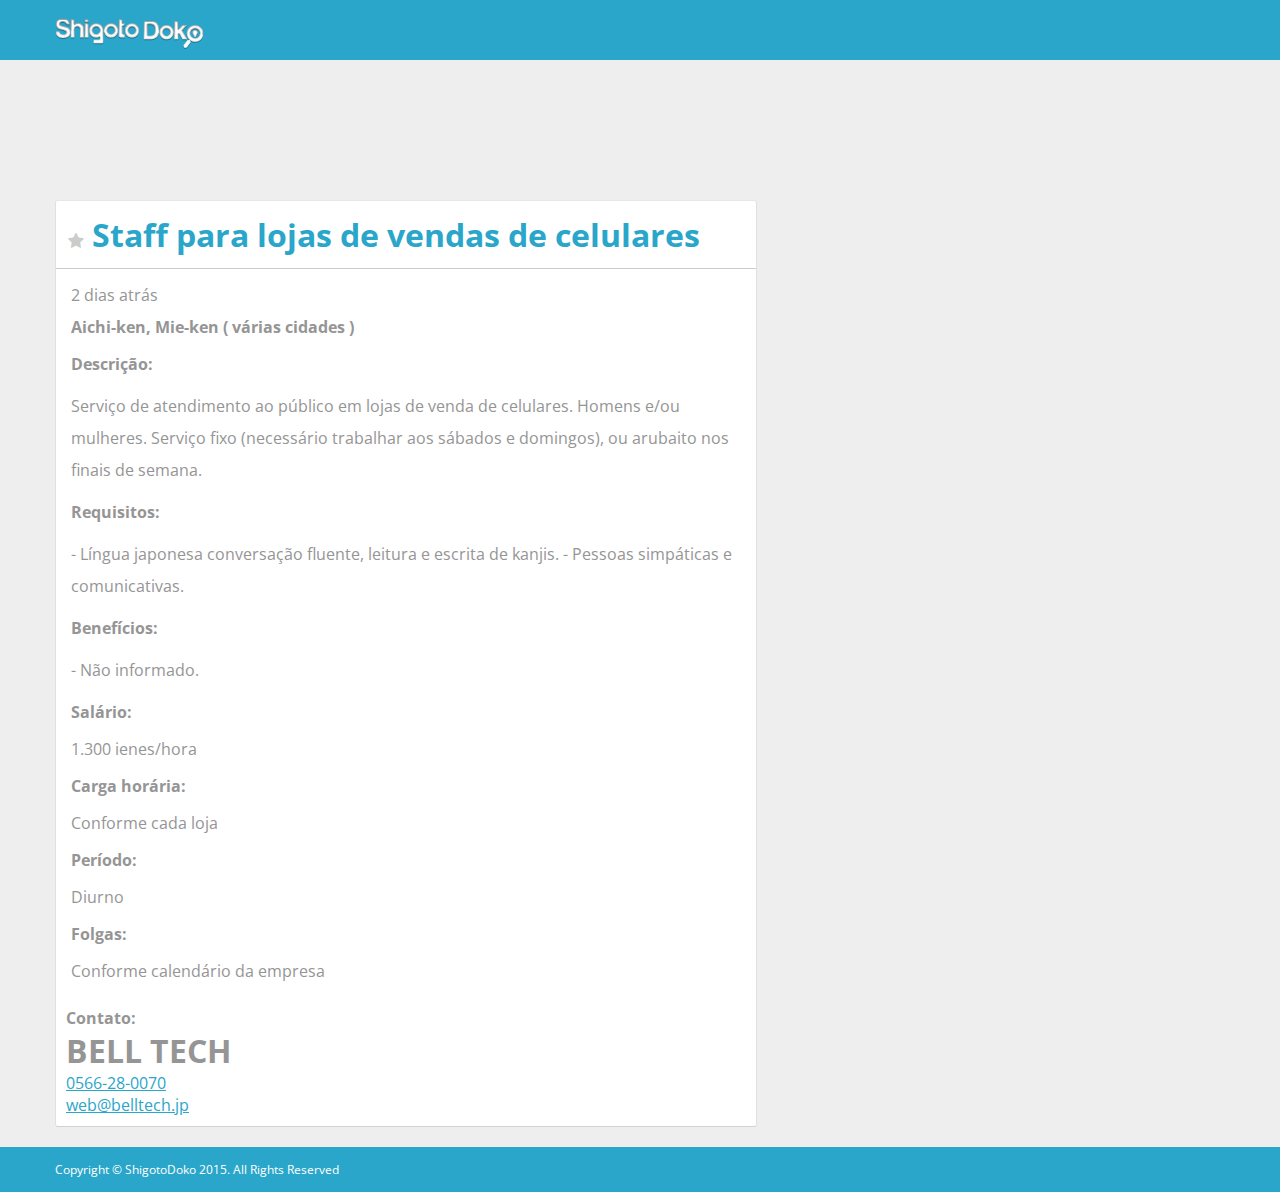
<file: anuncio.html>
<!DOCTYPE html>
<html lang='pt-br'>
<head>
  <meta charset='utf-8'>
  <meta name="viewport" content="width=device-width, initial-scale=1">
  <title>ShigotoDoko - Empregos no Japão</title>
  <link href='http://fonts.googleapis.com/css?family=Open+Sans:400,300,600' rel='stylesheet' type='text/css'>
  <link rel='stylesheet' href='stylesheets/reset.css'>
  <link rel="stylesheet" href="https://maxcdn.bootstrapcdn.com/font-awesome/4.3.0/css/font-awesome.min.css">
  <link rel='stylesheet' href='stylesheets/mobile.css'>
</head>

<body>
  <header>
    <div class='container'>
      <img src='images/logo_top_white.png' alt='logo' title='logo'>
    </div>
  </header>

  <section class='search-mobile'>
    <form class='container'>
      <fieldset>
        <select>
          <option selected>Filtrar anúncios por província</option>
          <option value='aichi-ken'>Aichi-ken</option>
          <option value='shizuoka-ken'>Shizuoka-ken</option>
        </select>
      </fieldset>
    </form>
  </section>

  <div class='ad-320-568 header align-mobile-ad'>
    <!-- 320x50 mobile-top -->
    <ins class="adsbygoogle"
      style="display:inline-block;width:320px;height:50px"
      data-ad-client="ca-pub-1679261120441100"
      data-ad-slot="9229091613"></ins>
    <script>(adsbygoogle = window.adsbygoogle || []).push({});</script>
  </div>

  <div class='ad-from-768 header align-mobile-ad'>
    <!-- (new) 728x90 main jobs - header -->
    <ins class="adsbygoogle"
      style="display:inline-block;width:728px;height:90px"
      data-ad-client="ca-pub-1679261120441100"
      data-ad-slot="4600877081"></ins>
    <script>(adsbygoogle = window.adsbygoogle || []).push({});</script>
  </div>

  <div class='wrapper container details'>
    <main>
      <article class='article-details box'>
        <h1 class='article-title'>
          <i class='fa fa-star star-color'></i>
          Staff para lojas de vendas de celulares
        </h1>
        <div class='article-body'>
          <time class='article-pubdate' pubdate datetime='2015-08-20'>2 dias atrás</time>
          <h2 class='article-location'>Aichi-ken, Mie-ken ( várias cidades )</h2>

          <h3 class='article-subtitle'>Descrição:</h3>
          <p class='article-full-description'>
          Serviço de atendimento ao público em lojas de venda de celulares.
          Homens e/ou mulheres.
          Serviço fixo (necessário trabalhar aos sábados e domingos), ou arubaito nos finais de semana.
          </p>

          <h3 class='article-subtitle'>Requisitos:</h3>
          <p class='article-requirements'>
          - Língua japonesa conversação fluente, leitura e escrita de kanjis.
          - Pessoas simpáticas e comunicativas.
          </p>

          <h3 class='article-subtitle'>Benefícios:</h3>
          <p class='article-benefits'>
          - Não informado.
          </p>

          <h3 class='article-subtitle'>Salário:</h3>
          <p class='article-salary'>1.300 ienes/hora</p>

          <h3 class='article-subtitle'>Carga horária:</h3>
          <p class='article-workload'>Conforme cada loja</p>

          <h3 class='article-subtitle'>Período:</h3>
          <p class='article-shift'>Diurno</p>

          <h3 class='article-subtitle'>Folgas:</h3>
          <p class='article-dayoff'>Conforme calendário da empresa</p>
        </div>

        <section class='article-contractor container'>
          <h3 class='article-subtitle'>Contato:</h3>
          <h1>BELL TECH</h1>
          <a href='tel:0566280070'>0566-28-0070</a>
          <a href='mailto:web@belltech.jp'>web@belltech.jp</a>
        </section>
      </article>
    </main>

    <aside class='post-details-aside'>
      <ins class="adsbygoogle"
        style="display:inline-block;width:300px;height:250px"
        data-ad-client="ca-pub-1679261120441100"
        data-ad-slot="8134134810"></ins>
      <script>(adsbygoogle = window.adsbygoogle || []).push({});</script>
    </side>
  </div>

  <footer>
    <div class='container'>
      <span class='small'>Copyright © ShigotoDoko 2015. All Rights Reserved</span>
    </div>
  </footer>

  <script async src="http://pagead2.googlesyndication.com/pagead/js/adsbygoogle.js"></script>
  <script src="http://code.jquery.com/jquery-1.11.3.min.js"></script>
  <script src='javascripts/application.js' async></script>
</body>
</html>
</file>
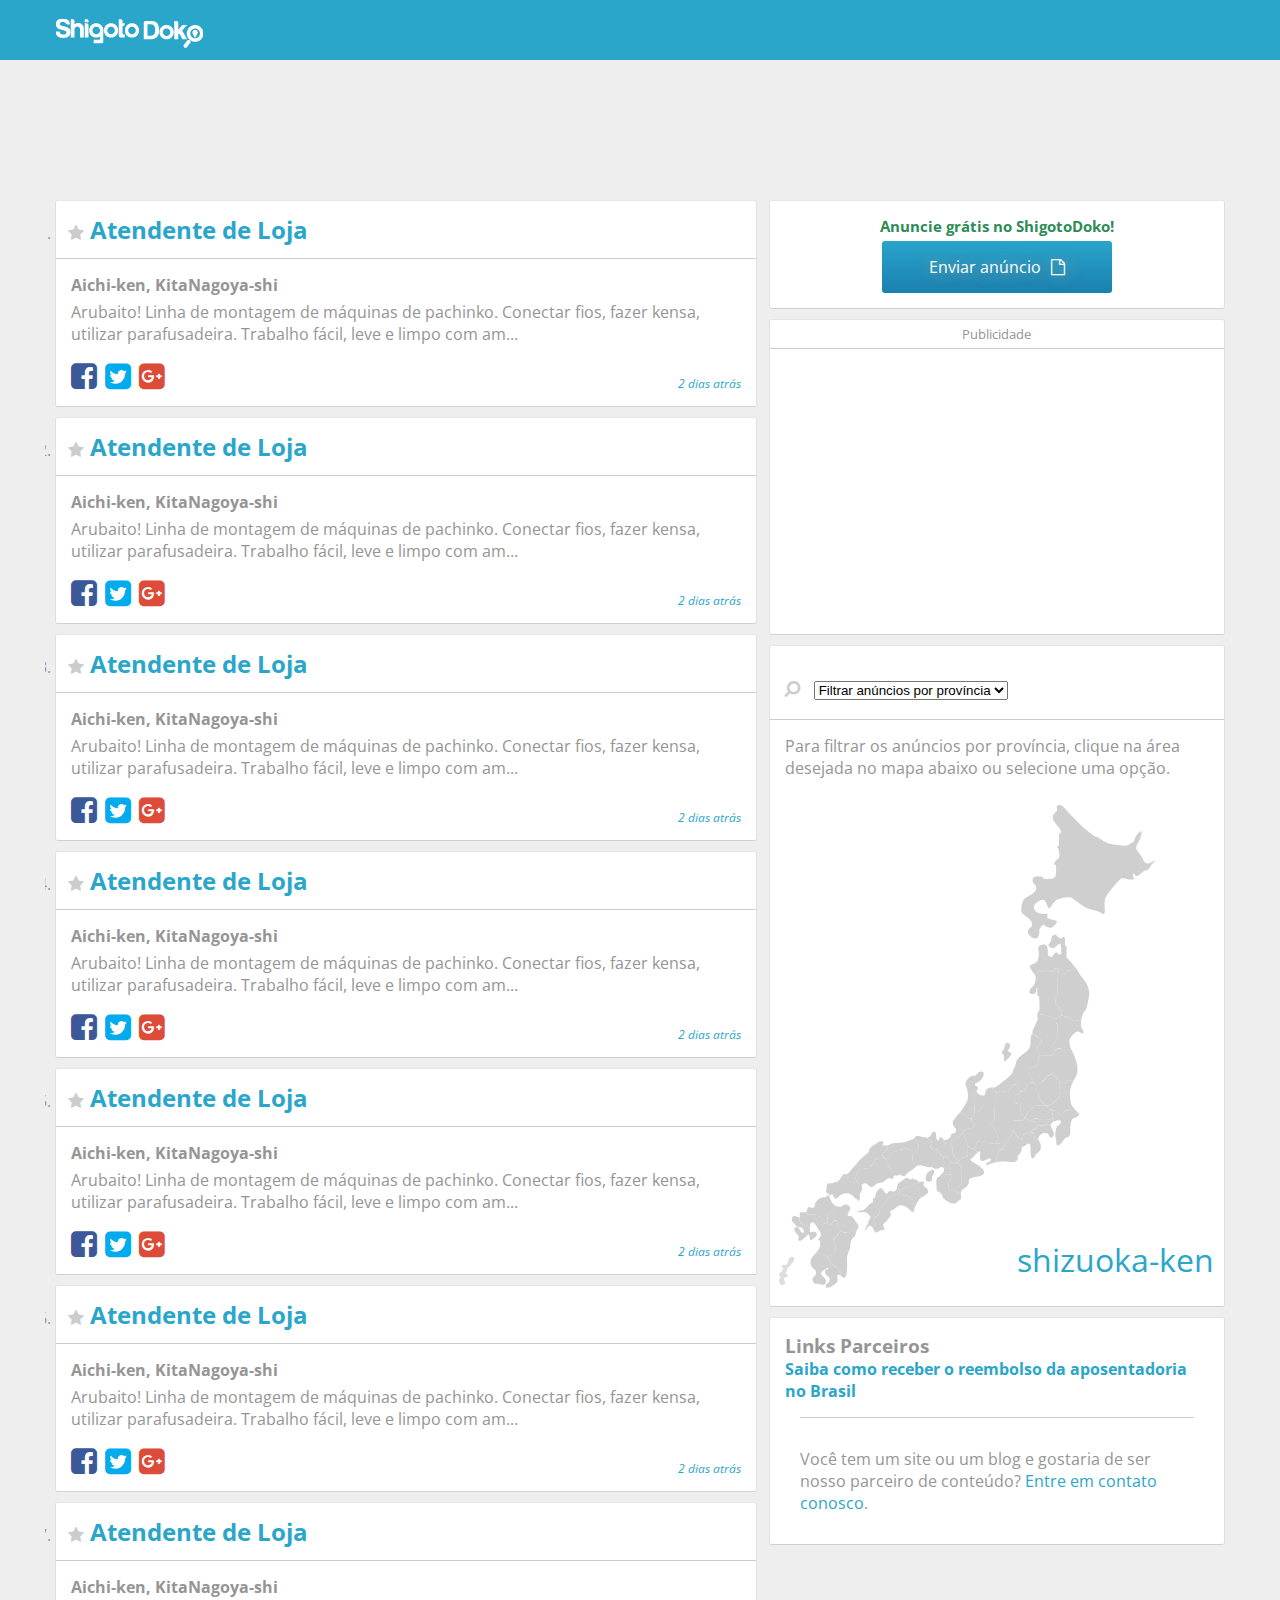
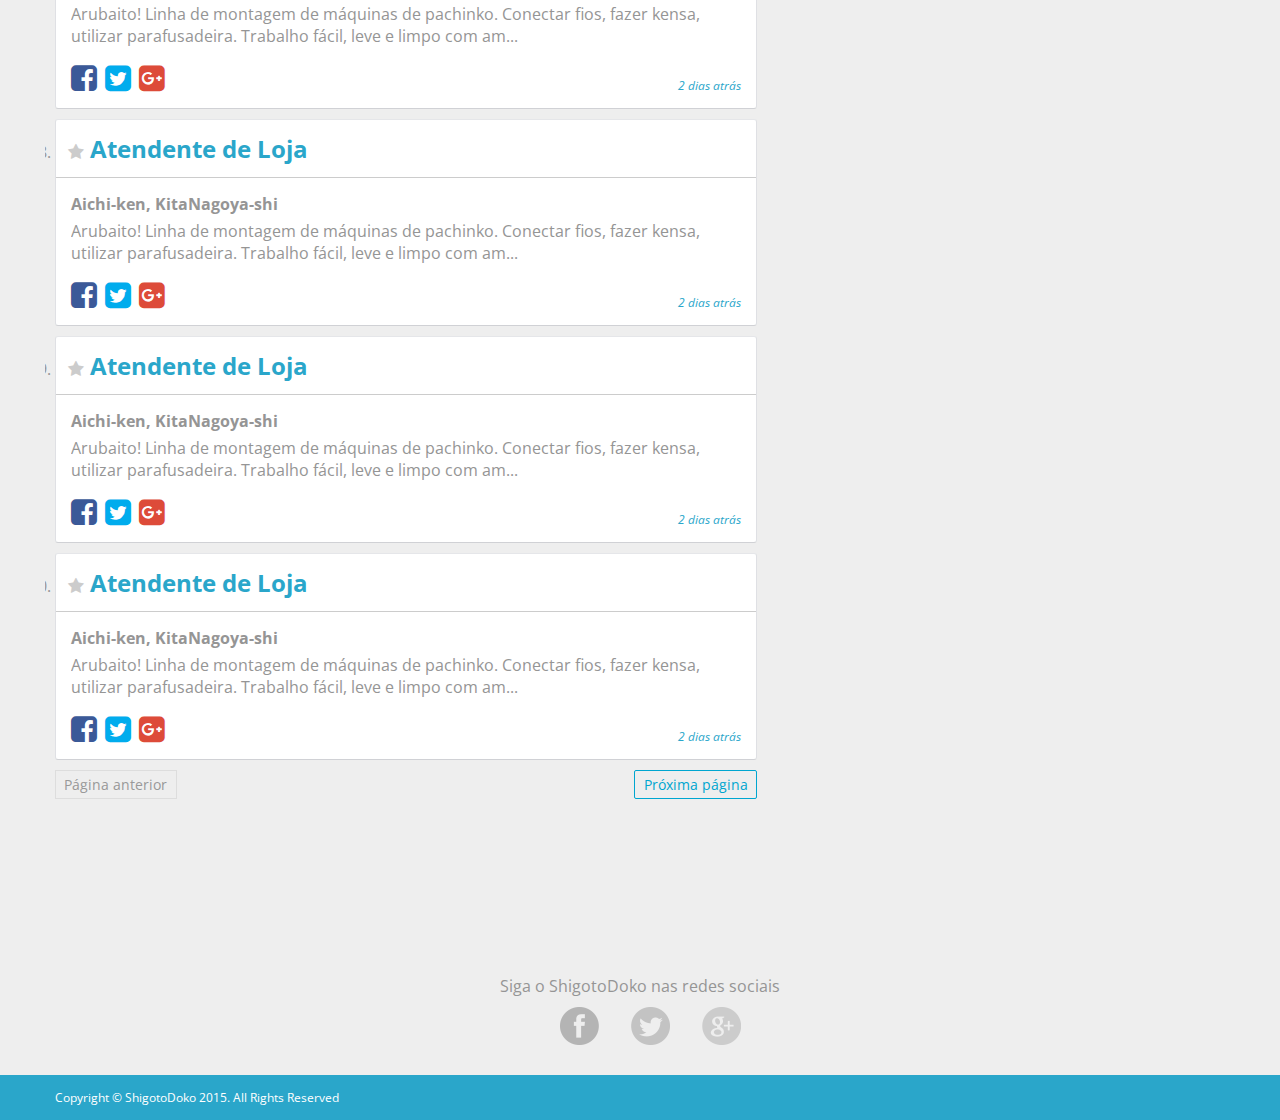
<file: mobile.html>
<!DOCTYPE html>
<html lang='pt-br'>
<head>
  <meta charset='utf-8'>
  <meta name="viewport" content="width=device-width, initial-scale=1">
  <title>ShigotoDoko - Empregos no Japão</title>
  <link href='http://fonts.googleapis.com/css?family=Open+Sans:400,300,600' rel='stylesheet' type='text/css'>
  <link rel='stylesheet' href='stylesheets/reset.css'>
  <link rel="stylesheet" href="https://maxcdn.bootstrapcdn.com/font-awesome/4.3.0/css/font-awesome.min.css">
  <link rel='stylesheet' href='stylesheets/mobile.css'>
  <link rel='stylesheet' href='stylesheets/selectize.css'>
  <!--[if lt IE 9]><script src="http://cdnjs.cloudflare.com/ajax/libs/es5-shim/2.0.8/es5-shim.min.js"></script><![endif]-->
</head>

<body>
  <header>
    <div class='container'>
      <img src='images/logo_top_plano.png' alt='logo' title='logo'>
    </div>
  </header>

 <section class='search-mobile'>
    <form class='container'>
      <fieldset>
        <select>
          <option selected>Filtrar anúncios por província</option>
          <option value='aichi-ken'>Aichi-ken</option>
          <option value='shizuoka-ken'>Shizuoka-ken</option>
        </select>
      </fieldset>
    </form>
  </section>

  <div class='ad-320-568 header align-mobile-ad'>
    <!-- 320x50 mobile-top -->
    <ins class="adsbygoogle"
      style="display:inline-block;width:320px;height:50px"
      data-ad-client="ca-pub-1679261120441100"
      data-ad-slot="9229091613"></ins>
    <script>(adsbygoogle = window.adsbygoogle || []).push({});</script>
  </div>

  <div class='ad-from-768 header align-mobile-ad'>
    <!-- (new) 728x90 main jobs - header -->
    <ins class="adsbygoogle"
      style="display:inline-block;width:728px;height:90px"
      data-ad-client="ca-pub-1679261120441100"
      data-ad-slot="4600877081"></ins>
    <script>(adsbygoogle = window.adsbygoogle || []).push({});</script>
  </div>

  <div class='wrapper container'>
    <main>
    <ol class='articles-list'>
      <li>
      <article class='article box'>
        <h1 class='article-title'>
          <i class='fa fa-star star-color'></i>
          <a href='anuncio.html' title='Atendente de Loja'>
            Atendente de Loja
          </a>
        </h1>

        <div class='article-body'>
          <p class='article-location'>
          Aichi-ken, KitaNagoya-shi
          </p>
          <p class='article-description'>
          Arubaito! Linha de montagem de máquinas de pachinko. Conectar fios, fazer kensa, utilizar parafusadeira. Trabalho fácil, leve e limpo com am...
          </p>

          <ul class='article-social-and-tags'>
            <li>
            <a href='#'>
              <i class='fa fa-facebook-square fa-2 facebook-color'></i>
            </a>
            </li>
            <li>
            <a href='#'>
              <i class='fa fa-twitter-square fa-2 twitter-color'></i>
            </a>
            </li>
            <li>
            <a href='#'>
              <i class='fa fa-google-plus-square fa-2 google-plus-color'></i>
            </a>
            </li>
          </ul>

          <time class='article-published-date' datetime='2015-07-25'>2 dias atrás</time>
        </div>
      </article>
      </li>
      <li>
      <article class='article box'>
        <h1 class='article-title'>
          <i class='fa fa-star star-color'></i>
          <a href='anuncio.html' title='Atendente de Loja'>
            Atendente de Loja
          </a>
        </h1>

        <div class='article-body'>
          <p class='article-location'>
          Aichi-ken, KitaNagoya-shi
          </p>
          <p class='article-description'>
          Arubaito! Linha de montagem de máquinas de pachinko. Conectar fios, fazer kensa, utilizar parafusadeira. Trabalho fácil, leve e limpo com am...
          </p>

          <ul class='article-social-and-tags'>
            <li>
            <a href='#'>
              <i class='fa fa-facebook-square fa-2 facebook-color'></i>
            </a>
            </li>
            <li>
            <a href='#'>
              <i class='fa fa-twitter-square fa-2 twitter-color'></i>
            </a>
            </li>
            <li>
            <a href='#'>
              <i class='fa fa-google-plus-square fa-2 google-plus-color'></i>
            </a>
            </li>
          </ul>

          <time class='article-published-date' datetime='2015-07-25'>2 dias atrás</time>
        </div>
      </article>
      </li>
      <li>
      <article class='article box'>
        <h1 class='article-title'>
          <i class='fa fa-star star-color'></i>
          <a href='anuncio.html' title='Atendente de Loja'>
            Atendente de Loja
          </a>
        </h1>

        <div class='article-body'>
          <p class='article-location'>
          Aichi-ken, KitaNagoya-shi
          </p>
          <p class='article-description'>
          Arubaito! Linha de montagem de máquinas de pachinko. Conectar fios, fazer kensa, utilizar parafusadeira. Trabalho fácil, leve e limpo com am...
          </p>

          <ul class='article-social-and-tags'>
            <li>
            <a href='#'>
              <i class='fa fa-facebook-square fa-2 facebook-color'></i>
            </a>
            </li>
            <li>
            <a href='#'>
              <i class='fa fa-twitter-square fa-2 twitter-color'></i>
            </a>
            </li>
            <li>
            <a href='#'>
              <i class='fa fa-google-plus-square fa-2 google-plus-color'></i>
            </a>
            </li>
          </ul>

          <time class='article-published-date' datetime='2015-07-25'>2 dias atrás</time>
        </div>
      </article>
      </li>
      <li>
      <article class='article box'>
        <h1 class='article-title'>
          <i class='fa fa-star star-color'></i>
          <a href='anuncio.html' title='Atendente de Loja'>
            Atendente de Loja
          </a>
        </h1>

        <div class='article-body'>
          <p class='article-location'>
          Aichi-ken, KitaNagoya-shi
          </p>
          <p class='article-description'>
          Arubaito! Linha de montagem de máquinas de pachinko. Conectar fios, fazer kensa, utilizar parafusadeira. Trabalho fácil, leve e limpo com am...
          </p>

          <ul class='article-social-and-tags'>
            <li>
            <a href='#'>
              <i class='fa fa-facebook-square fa-2 facebook-color'></i>
            </a>
            </li>
            <li>
            <a href='#'>
              <i class='fa fa-twitter-square fa-2 twitter-color'></i>
            </a>
            </li>
            <li>
            <a href='#'>
              <i class='fa fa-google-plus-square fa-2 google-plus-color'></i>
            </a>
            </li>
          </ul>

          <time class='article-published-date' datetime='2015-07-25'>2 dias atrás</time>
        </div>
      </article>
      </li>
      <li>
      <article class='article box'>
        <h1 class='article-title'>
          <i class='fa fa-star star-color'></i>
          <a href='anuncio.html' title='Atendente de Loja'>
            Atendente de Loja
          </a>
        </h1>

        <div class='article-body'>
          <p class='article-location'>
          Aichi-ken, KitaNagoya-shi
          </p>
          <p class='article-description'>
          Arubaito! Linha de montagem de máquinas de pachinko. Conectar fios, fazer kensa, utilizar parafusadeira. Trabalho fácil, leve e limpo com am...
          </p>

          <ul class='article-social-and-tags'>
            <li>
            <a href='#'>
              <i class='fa fa-facebook-square fa-2 facebook-color'></i>
            </a>
            </li>
            <li>
            <a href='#'>
              <i class='fa fa-twitter-square fa-2 twitter-color'></i>
            </a>
            </li>
            <li>
            <a href='#'>
              <i class='fa fa-google-plus-square fa-2 google-plus-color'></i>
            </a>
            </li>
          </ul>

          <time class='article-published-date' datetime='2015-07-25'>2 dias atrás</time>
        </div>
      </article>
      </li>
      <li>
      <article class='article box'>
        <h1 class='article-title'>
          <i class='fa fa-star star-color'></i>
          <a href='anuncio.html' title='Atendente de Loja'>
            Atendente de Loja
          </a>
        </h1>

        <div class='article-body'>
          <p class='article-location'>
          Aichi-ken, KitaNagoya-shi
          </p>
          <p class='article-description'>
          Arubaito! Linha de montagem de máquinas de pachinko. Conectar fios, fazer kensa, utilizar parafusadeira. Trabalho fácil, leve e limpo com am...
          </p>

          <ul class='article-social-and-tags'>
            <li>
            <a href='#'>
              <i class='fa fa-facebook-square fa-2 facebook-color'></i>
            </a>
            </li>
            <li>
            <a href='#'>
              <i class='fa fa-twitter-square fa-2 twitter-color'></i>
            </a>
            </li>
            <li>
            <a href='#'>
              <i class='fa fa-google-plus-square fa-2 google-plus-color'></i>
            </a>
            </li>
          </ul>

          <time class='article-published-date' datetime='2015-07-25'>2 dias atrás</time>
        </div>
      </article>
      </li>
      <li>
      <article class='article box'>
        <h1 class='article-title'>
          <i class='fa fa-star star-color'></i>
          <a href='anuncio.html' title='Atendente de Loja'>
            Atendente de Loja
          </a>
        </h1>

        <div class='article-body'>
          <p class='article-location'>
          Aichi-ken, KitaNagoya-shi
          </p>
          <p class='article-description'>
          Arubaito! Linha de montagem de máquinas de pachinko. Conectar fios, fazer kensa, utilizar parafusadeira. Trabalho fácil, leve e limpo com am...
          </p>

          <ul class='article-social-and-tags'>
            <li>
            <a href='#'>
              <i class='fa fa-facebook-square fa-2 facebook-color'></i>
            </a>
            </li>
            <li>
            <a href='#'>
              <i class='fa fa-twitter-square fa-2 twitter-color'></i>
            </a>
            </li>
            <li>
            <a href='#'>
              <i class='fa fa-google-plus-square fa-2 google-plus-color'></i>
            </a>
            </li>
          </ul>

          <time class='article-published-date' datetime='2015-07-25'>2 dias atrás</time>
        </div>
      </article>
      </li>
      <li>
      <article class='article box'>
        <h1 class='article-title'>
          <i class='fa fa-star star-color'></i>
          <a href='anuncio.html' title='Atendente de Loja'>
            Atendente de Loja
          </a>
        </h1>

        <div class='article-body'>
          <p class='article-location'>
          Aichi-ken, KitaNagoya-shi
          </p>
          <p class='article-description'>
          Arubaito! Linha de montagem de máquinas de pachinko. Conectar fios, fazer kensa, utilizar parafusadeira. Trabalho fácil, leve e limpo com am...
          </p>

          <ul class='article-social-and-tags'>
            <li>
            <a href='#'>
              <i class='fa fa-facebook-square fa-2 facebook-color'></i>
            </a>
            </li>
            <li>
            <a href='#'>
              <i class='fa fa-twitter-square fa-2 twitter-color'></i>
            </a>
            </li>
            <li>
            <a href='#'>
              <i class='fa fa-google-plus-square fa-2 google-plus-color'></i>
            </a>
            </li>
          </ul>

          <time class='article-published-date' datetime='2015-07-25'>2 dias atrás</time>
        </div>
      </article>
      </li>
      <li>
      <article class='article box'>
        <h1 class='article-title'>
          <i class='fa fa-star star-color'></i>
          <a href='anuncio.html' title='Atendente de Loja'>
            Atendente de Loja
          </a>
        </h1>

        <div class='article-body'>
          <p class='article-location'>
          Aichi-ken, KitaNagoya-shi
          </p>
          <p class='article-description'>
          Arubaito! Linha de montagem de máquinas de pachinko. Conectar fios, fazer kensa, utilizar parafusadeira. Trabalho fácil, leve e limpo com am...
          </p>

          <ul class='article-social-and-tags'>
            <li>
            <a href='#'>
              <i class='fa fa-facebook-square fa-2 facebook-color'></i>
            </a>
            </li>
            <li>
            <a href='#'>
              <i class='fa fa-twitter-square fa-2 twitter-color'></i>
            </a>
            </li>
            <li>
            <a href='#'>
              <i class='fa fa-google-plus-square fa-2 google-plus-color'></i>
            </a>
            </li>
          </ul>

          <time class='article-published-date' datetime='2015-07-25'>2 dias atrás</time>
        </div>
      </article>
      </li>
      <li>
      <article class='article box'>
        <h1 class='article-title'>
          <i class='fa fa-star star-color'></i>
          <a href='anuncio.html' title='Atendente de Loja'>
            Atendente de Loja
          </a>
        </h1>

        <div class='article-body'>
          <p class='article-location'>
          Aichi-ken, KitaNagoya-shi
          </p>
          <p class='article-description'>
          Arubaito! Linha de montagem de máquinas de pachinko. Conectar fios, fazer kensa, utilizar parafusadeira. Trabalho fácil, leve e limpo com am...
          </p>

          <ul class='article-social-and-tags'>
            <li>
            <a href='#'>
              <i class='fa fa-facebook-square fa-2 facebook-color'></i>
            </a>
            </li>
            <li>
            <a href='#'>
              <i class='fa fa-twitter-square fa-2 twitter-color'></i>
            </a>
            </li>
            <li>
            <a href='#'>
              <i class='fa fa-google-plus-square fa-2 google-plus-color'></i>
            </a>
            </li>
          </ul>

          <time class='article-published-date' datetime='2015-07-25'>2 dias atrás</time>
        </div>
      </article>
      </li>
    </ol>

    <div class='pagination'>
      <span class='previous_page disabled'>Página anterior</span>
      <a class='next_page' rel='next' href='/?page=2'>Próxima página</a>
    </div>
    </main>

    <aside>
      <div class='send-job box'>
        <small>Anuncie grátis no ShigotoDoko!</small>
        <a href='novo_anuncio.html' class='send-button'>
          Enviar anúncio<i class='fa fa-file-o'></i>
        </a>
      </div>

      <div class='ad-300-250 align-mobile-ad box'>
        <div class='ad-300-250-wrapper'>
          <small>Publicidade</small>
          <!-- 300x250 aside -->
          <ins class="adsbygoogle"
            style="display:inline-block;width:300px;height:250px"
            data-ad-client="ca-pub-1679261120441100"
            data-ad-slot="8134134810"></ins>
          <script>(adsbygoogle = window.adsbygoogle || []).push({});</script>
        </div>
      </div>

      <div class='map box'>
        <h1>
          <form>
            <fieldset>
              <i class='fa fa-search fa-rotate-90'></i>
                <select class='filter-by-province-name'>
                  <option selected>Filtrar anúncios por província</option>
                  <option value='aichi-ken'>Aichi-ken</option>
                  <option value='akita-ken'>Akita-ken</option>
                  <option value='aomori-ken'>Aomori-ken</option>
                  <option value='chiba-ken'>Chiba-ken</option>
                  <option value='ehime-ken'>Ehime-ken</option>
                  <option value='fukui-ken'>Fukui-ken</option>
                  <option value='fukuoka-ken'>Fukuoka-ken</option>
                  <option value='fukushima-ken'>Fukushima-ken</option>
                  <option value='gifu-ken'>Gifu-ken</option>
                  <option value='gunma-ken'>Gunma-ken</option>
                  <option value='hiroshima-ken'>Hiroshima-ken</option>
                  <option value='hokkaido-ken'>Hokkaido-ken</option>
                  <option value='hyogo-ken'>Hyogo-ken</option>
                  <option value='ibaraki-ken'>Ibaraki-ken</option>
                  <option value='ishikawa-ken'>Ishikawa-ken</option>
                  <option value='iwate-ken'>Iwate-ken</option>
                  <option value='kagawa-ken'>Kagawa-ken</option>
                  <option value='kagoshima-ken'>Kagoshima-ken</option>
                  <option value='kanagawa-ken'>Kanagawa-ken</option>
                  <option value='kochi-ken'>Kochi-ken</option>
                  <option value='kumamoto-ken'>Kumamoto-ken</option>
                  <option value='kyoto-fu'>Kyoto-fu</option>
                  <option value='mie-ken'>Mie-ken</option>
                  <option value='miyagi-ken'>Miyagi-ken</option>
                  <option value='miyazaki-ken'>Miyazaki-ken</option>
                  <option value='nagano-ken'>Nagano-ken</option>
                  <option value='nagasaki-ken'>Nagasaki-ken</option>
                  <option value='nara-ken'>Nara-ken</option>
                  <option value='niigata-ken'>Niigata-ken</option>
                  <option value='oita-ken'>Oita-ken</option>
                  <option value='okayama-ken'>Okayama-ken</option>
                  <option value='okinawa-ken'>Okinawa-ken</option>
                  <option value='osaka-fu'>Osaka-fu</option>
                  <option value='saga-ken'>Saga-ken</option>
                  <option value='saitama-ken'>Saitama-ken</option>
                  <option value='shiga-ken'>Shiga-ken</option>
                  <option value='shimane-ken'>Shimane-ken</option>
                  <option value='shizuoka-ken'>Shizuoka-ken</option>
                  <option value='tochigi-ken'>Tochigi-ken</option>
                  <option value='tokushima-ken'>Tokushima-ken</option>
                  <option value='tokyo-to'>Tokyo-to</option>
                  <option value='tottori-ken'>Tottori-ken</option>
                  <option value='toyama-ken'>Toyama-ken</option>
                  <option value='wakayama-ken'>Wakayama-ken</option>
                  <option value='yamagata-ken'>Yamagata-ken</option>
                  <option value='yamaguchi-ken'>Yamaguchi-ken</option>
                  <option value='yamanashi-ken'>Yamanashi-ken</option>
                </select>
              </fieldset>
            </form>

        </h1>

        <figure>
          <figcaption>Para filtrar os anúncios por província, clique na área desejada no mapa abaixo ou selecione uma opção.</figcaption>

          <svg version="1.1" id="svg" x="0px" y="0px" viewBox="0 0 420 539" xml:space="preserve" width="395" height="507">
            <g>
            <a xmlns:xlink="http://www.w3.org/1999/xlink" xlink:href="/posts/tags/hokkaido-ken">
              <defs>
              <path id="SVGID_1_" d="M305.809,12.247c-2.783,2.485,1.79,4.474-1.889,6.96c-3.679,2.485-3.977,6.163-1.79,9.742
              c2.188,3.58,4.275,6.064,5.27,7.258c0.995,1.193,2.485,3.28,1.79,5.071c-0.695,1.789-2.188-0.397-1.989,3.678
              c0.199,4.076,0,9.644,0,9.644s-2.981,1.292-1.689,2.188c1.291,0.894,1.79,3.678,1.79,4.175c0,0.497,1.391,5.567-0.398,7.159
              c-1.789,1.59-5.767,5.367-4.572,6.859c1.192,1.491,1.689-0.696,1.889,2.584c0.199,3.281-0.299,8.451-0.299,8.75
              c0,0.298-1.292,3.479-5.07,3.877c-3.778,0.397-8.252-0.1-8.252-0.1s0.299-2.387-3.38-2.387s-7.954-0.794-8.054,3.978
              c-0.099,4.771,4.476,3.579,3.878,8.848c-0.597,5.269-7.954,7.356-11.731,10.24c-3.778,2.883-5.169,12.625-3.479,15.509
              c1.69,2.883,9.046,6.165,10.34,9.743c0.105,0.295,0.299,1.79,0.396,3.38c0.1,1.591-0.197,1.193-2.086,2.784
              c-1.89,1.59-3.681,4.673-0.398,8.252c3.28,3.579,4.872,2.883,5.17,2.883s3.08,1.591,4.374-2.287
              c1.292-3.877,0.497-6.562,0.696-6.86c0.198-0.298,2.585-4.474,4.175-5.169c1.591-0.696,1.491,1.392,3.579,1.989
              c2.088,0.596,4.076,1.491,5.369,0.895c1.292-0.597,2.684-1.591,3.778-3.082c1.093-1.491,2.783-3.181,0.895-3.977
              c-1.89-0.796-8.552-2.485-9.048-3.083c-0.497-0.596,0.3-4.474-0.298-4.771c-0.206-0.103-0.904,0.053-1.922,0.209
              c-1.944,0.297-5.053,0.596-8.12-0.905c-4.673-2.286-5.069-7.357-2.485-9.842c2.586-2.486,7.953-5.965,10.539-2.188
              c2.586,3.778,2.286,7.656,4.275,6.96c1.988-0.697,4.572-7.954,9.146-9.445c4.573-1.491,12.13-2.685,14.019-1.691
              c1.888,0.994,9.843,7.258,13.223,9.445c3.38,2.186,12.129,4.275,13.818,4.672c1.691,0.398,6.661,3.38,7.258,3.281
              c0.065-0.011,0.139-0.008,0.22-0.007c0.655,0.018,1.702,0.036,1.173-7.051c-0.598-7.955,0.597-10.639,3.678-14.814
              c3.081-4.176,11.832-14.814,13.721-15.807c1.888-0.995,6.561,0.894,8.647,0.993c2.089,0.1,4.971,0.2,5.468-0.496
              c0.499-0.696-2.882-2.485-1.392-5.17c0.822-1.482,1.283-0.389,1.998,0.704c0.58,0.888,1.329,1.774,2.577,1.285
              c2.782-1.094,5.467-4.773,7.952-5.567c2.485-0.795,3.579-0.299,6.264-5.07c2.684-4.772,6.461-5.07,3.877-5.27
              c-0.809-0.062-1.891,0.626-3.129,1.313c-2.719,1.51-6.194,3.019-9.198-3.401c-4.375-9.345-9.544-9.345-5.867-15.608
              c3.68-6.263,5.867-13.024,3.88-14.118c0,0-3.481,2.288-5.468,5.667c-1.991,3.381-0.199,4.474-5.071,7.357
              c-4.863,2.878-2.098,3.875-22.768,0.513c-0.032-0.005-0.54-0.127-0.624-0.153c-0.721-0.224-4.421-1.482-9.317-5.133
              c-5.468-4.075-2.088,0.895-12.428-7.456c-10.339-8.351-20.778-19.684-24.059-23.66c-2.419-2.934-4.569-5.217-6.647-5.217
              C307.271,11.305,306.539,11.594,305.809,12.247" data-province-name="hokkaido-ken"></path>
              </defs>
              <use xlink:href="#SVGID_1_" overflow="visible" fill="#CFCFCF"></use>
            </a>
            </g>
            <g>
            <a xmlns:xlink="http://www.w3.org/1999/xlink" xlink:href="/posts/tags/aomori-ken">
              <defs>
              <path id="SVGID_3_" d="M301.833,149.84c-3.183,1.194-2.189,3.778-3.082,6.164c-0.896,2.387-3.579,4.276-2.287,5.568
              c1.292,1.292,2.882,3.381,6.461,1.292c3.579-2.088,4.972-6.163,6.065-2.485c1.094,3.678,0.497,6.462,0.696,8.251
              c0.198,1.79-1.591,2.386-2.486,1.988c-0.894-0.398-1.689-3.38-4.076-1.69c-2.386,1.69-2.684,4.772-4.474,4.275
              c-1.789-0.497-3.279-0.796-3.279-4.077s0.098-9.146-3.481-9.047c-3.579,0.1-7.456,1.193-6.462,5.667
              c0.994,4.473,0.199,11.234-2.187,13.123c-2.387,1.889-7.854,2.883-7.058,4.673c0.794,1.789,3.678,6.661,5.069,7.854
              c0.046,0.039,0.088,0.091,0.132,0.138c1.192-0.924,3.083-2.343,3.745-2.574c0.993-0.348,2.783-0.099,4.672-0.099
              c1.892,0,9.594-0.05,10.439-0.249c0.846-0.199,1.343-0.297,1.79-1.541c0.446-1.242,1.938-1.441,2.684-1.441
              c0.747,0,1.889-0.398,2.087,1.987c0.199,2.387-0.049,4.823,1.79,4.823c1.841,0,4.076,0.099,5.368-1.293
              c1.294-1.392,2.139-3.429,3.58-3.579c1.44-0.149,3.827-0.298,4.771-0.795c0.591-0.311,1.513-1.088,2.204-2.415
              c-1.691-2.156-3.121-3.746-3.596-4.496c-1.193-1.888-5.666-4.771-5.666-7.256c0-2.486,0.298-7.457,0.199-8.849
              c-0.101-1.393-1.89-2.883-1.79-4.275c0.101-1.392,0.496-6.562-0.995-7.556c-0.737-0.491-1.012,0.111-1.476,0.713
              c-0.473,0.615-1.142,1.23-2.698,0.677c-2.651-0.94-3.317-3.719-5.475-3.719C302.668,149.6,302.277,149.673,301.833,149.84" data-province-name="aomori-ken"></path>
              </defs>
              <use xlink:href="#SVGID_3_" overflow="visible" fill="#CFCFCF"></use>
            </a>
            </g>
            <g>
            <a xmlns:xlink="http://www.w3.org/1999/xlink" xlink:href="/posts/tags/iwate-ken">
              <defs>
              <path id="SVGID_5_" d="M321.269,187.123c-3.132,0.547-4.177,0.1-5.469,1.641c-1.291,1.541-1.54,2.734-3.678,3.331
              c-2.138,0.596-4.125,0.149-4.125,0.149s-1.89,0.696-2.437,5.369c-0.547,4.673,0.348,13.77-0.099,15.459
              c-0.448,1.69-1.294,1.889-1.442,3.977c-0.15,2.088-1.242,5.916,0.248,7.059c1.491,1.143,3.083,2.585,4.475,5.418
              c1.391,2.833,2.286,4.722,0.347,6.263c0,0,1.442-0.646,2.337,0c0.896,0.646,1.193,0.895,2.237,0.746
              c1.045-0.149,2.088-0.149,3.281,0.896c1.192,1.043,1.689,1.143,2.336,1.292c0.646,0.149,1.49,1.789,2.933,2.286
              c1.441,0.497,2.733,0.647,5.915-0.795c1.11-0.502,2.068-0.736,2.865-0.824c0.867-4.729,2.873-7.969,4.343-9.515
              c1.89-1.989,2.981-11.036,3.778-14.118c0.795-3.082,0.497-12.229-5.967-19.088c-2.86-3.038-4.521-6.579-6.511-9.445
              c-0.747-1.076-1.498-2.07-2.201-2.964C324.041,185.345,323.168,186.791,321.269,187.123" data-province-name="iwate-ken"></path>
              </defs>
              <use xlink:href="#SVGID_5_" overflow="visible" fill="#CFCFCF"></use>
            </a>
            </g>
            <g>
            <defs>
            <path id="SVGID_7_" d="M308.533,236.23c0.076-0.061,0.174-0.138,0.283-0.225C308.726,236.077,308.625,236.156,308.533,236.23"></path>
            </defs>
            <use xmlns:xlink="http://www.w3.org/1999/xlink" xlink:href="#SVGID_7_" overflow="visible" fill="#CFCFCF"></use>
            </g>
            <g>
            <a xmlns:xlink="http://www.w3.org/1999/xlink" xlink:href="/posts/tags/miyagi-ken">
              <defs>
              <path id="SVGID_9_" d="M308.442,236.186c-0.645,0.398-3.131,1.889-3.728,2.485c-0.596,0.597-1.094,1.79-0.745,3.479
              c0.348,1.69,1.839,2.287,1.888,5.22c0.051,2.932,0.199,9.046-0.147,10.984c-0.349,1.939-1.292,4.126-3.58,6.363
              c-2.287,2.238-3.828,3.977-1.54,5.716c2.286,1.74,2.783,2.387,2.783,2.387s2.535-2.982,5.021-2.634
              c2.484,0.347,4.922,2.087,7.902,1.987c1.594-0.054,3.029-0.348,4.137-0.655c-1.582-3.924-3.073-8.848-1.403-11.524
              c1.99-3.181,5.568-7.456,8.153-7.556c1.002-0.039,2.049,0.492,3.002,1.021c1.505,0.836,2.773,1.672,3.262,0.272
              c0.795-2.287-2.983-2.784-2.883-9.942c0.021-1.56,0.176-2.998,0.417-4.328c-0.881,0.119-2.173,0.377-3.399,0.948
              c-2.139,0.994-3.928,1.392-5.369,0.596c-1.442-0.795-1.938-1.889-3.331-2.385c-1.392-0.498-2.087-1.641-3.579-2.038
              c-0.631-0.168-1.084-0.141-1.486-0.113c-0.55,0.037-1.007,0.075-1.694-0.383c-0.465-0.31-1.027-0.423-1.579-0.423
              C309.678,235.664,308.838,235.942,308.442,236.186" data-province-name="miyagi-ken"></path>
              </defs>
              <use xlink:href="#SVGID_9_" overflow="visible" fill="#CFCFCF"></use>
            </a>
            </g>
            <g>
            <a xmlns:xlink="http://www.w3.org/1999/xlink" xlink:href="/posts/tags/akita-ken">
              <defs>
              <path id="SVGID_11_" d="M303.97,185.731c-2.784,0.596-1.244,2.933-4.425,2.982c-3.181,0.05-12.526,0.149-13.123,0.05
              c-0.527-0.088-3.544,1.071-5.059,2.751c1.287,1.318,1.458,5.33,0.685,8.036c-0.795,2.784-1.989,5.07-3.777,6.264
              c-1.789,1.192-4.375,6.362-0.299,6.86c4.076,0.497,5.07-1.79,5.17-4.076s0.896-4.375,1.093-1.691
              c0.199,2.685-0.497,5.667,0.199,7.159c0.696,1.492,1.69-0.597,1.89,3.778c0.198,4.375,0.496,12.229-0.2,13.223
              c-0.695,0.994-1.689,0.398-1.889,3.678c-0.005,0.101-0.005,0.194-0.01,0.292c1.819-0.346,5.041-0.898,6.125-0.688
              c1.54,0.298,6.561,1.989,8.202,2.833c1.64,0.845,4.423,2.734,7.406,0.746c2.983-1.989,4.921-2.634,3.976-5.767
              c-0.943-3.132-3.826-6.761-4.722-7.357c-0.895-0.596-2.036-1.292-1.64-4.423c0.397-3.132,0.646-4.723,1.241-5.667
              c0.598-0.944,0.697-1.591,0.697-3.927c0-2.336-0.1-12.626,0.248-14.267c0.349-1.641,0.548-3.033,2.238-4.275
              c0,0-1.195-0.646-1.195-3.331c0-2.208-0.032-3.339-1.594-3.339C304.872,185.573,304.464,185.625,303.97,185.731" data-province-name="akita-ken"></path>
              </defs>
              <use xlink:href="#SVGID_11_" overflow="visible" fill="#CFCFCF"></use>
            </a>
            </g>
            <g>
            <a xmlns:xlink="http://www.w3.org/1999/xlink" xlink:href="/posts/tags/yamagata-ken">
              <defs>
              <path id="SVGID_13_" d="M284.232,234.832c-0.167,3.215,1.28,4.604-0.295,6.772c-1.592,2.187-2.387,6.064-3.879,7.854
              c-1.258,1.511-0.607,3.023-1.093,4.713c2.677,2.739,6.072,3.974,8.45,6.223c2.735,2.584,0.846,4.722-0.895,6.014
              c-1.738,1.293-2.982,3.082-2.486,6.164c0.497,3.082,3.681,5.021,3.681,5.021s7.852,0.446,10.637,0.148
              c2.783-0.298,3.38-1.641,3.777-2.833c0.398-1.193,1.193-1.889,1.193-1.889c-0.447-1.193-3.281-3.032-3.281-3.032
              c-1.739-2.188,0.846-3.679,2.834-5.965c1.989-2.287,2.586-4.077,2.834-5.668c0.248-1.589,0.248-6.859,0.147-10.438
              c-0.099-3.579-0.894-2.436-1.689-5.419c-0.795-2.982,1.095-4.077,1.095-4.077c-1.89,0.994-4.027-0.099-6.711-1.242
              c-2.685-1.143-6.858-2.634-7.905-2.833c-0.109-0.021-0.282-0.031-0.502-0.031C288.861,234.316,285.949,234.631,284.232,234.832" data-province-name="yamagata-ken"></path>
              </defs>
              <use xlink:href="#SVGID_13_" overflow="visible" fill="#CFCFCF"></use>
            </a>
            </g>
            <g>
            <a xmlns:xlink="http://www.w3.org/1999/xlink" xlink:href="/posts/tags/fukushima-ken">
              <defs>
              <path id="SVGID_15_" d="M307.997,270.235c-2.039,0.299-4.674,1.938-5.369,3.53c-0.696,1.591-1.593,4.026-4.623,4.076
              c-3.032,0.05-10.24-0.447-10.24-0.447s-2.733,4.076-2.684,4.523c0.049,0.447,0.646,3.827-0.549,5.468
              c-1.191,1.641-2.187,2.634-5.815,3.479c-3.629,0.845-3.38,2.286-3.081,6.264c0.297,3.977,1.242,4.474,2.038,4.922
              c0.796,0.447,1.789,1.689,2.138,3.28c0.348,1.59,0.099,2.088,0.099,2.088s3.38,0.993,4.622,0.845
              c1.244-0.149,2.983-0.448,6.265-3.777c3.28-3.331,5.07-6.164,8.152-6.164s6.513,4.722,8.897,7.009
              c2.386,2.287,4.475,4.523,6.113,1.988c1.641-2.535,1.294-3.231,3.878-3.032c2.045,0.156,3.462,0.6,4.459,1.365
              c0.438-0.819,0.831-1.488,1.108-2.013c0.895-1.689,3.678-4.871,3.58-11.631c-0.101-6.762-3.877-14.316-5.667-18.393
              c-0.28-0.64-0.578-1.339-0.874-2.069c-0.976,0.363-2.429,0.734-4.147,0.628c-2.964-0.186-5.844-1.969-7.871-1.969
              C308.277,270.206,308.135,270.216,307.997,270.235" data-province-name="fukushima-ken"></path>
              </defs>
              <use xlink:href="#SVGID_15_" overflow="visible" fill="#CFCFCF"></use>
            </a>
            </g>
            <g>
            <a xmlns:xlink="http://www.w3.org/1999/xlink" xlink:href="/posts/tags/ibaraki-ken">
              <defs>
              <path id="SVGID_17_" d="M314.757,305.828c-0.895,1.491-1.44,2.832-2.783,2.485c-1.342-0.348-4.264-3.256-4.264-3.256
              s-0.359,3.354-0.311,3.901c0.049,0.548,0.646,1.79,0.746,3.579s0.397,4.524,0.446,5.319c0.051,0.796,0.249,2.884-0.895,4.076
              c-1.144,1.193-4.772,4.971-5.766,5.767c-0.995,0.794-4.176,2.634-5.966,3.182c-1.789,0.546-2.386,0.571-2.386,0.571
              s3.281,2.46,4.475,4.101c0,0,3.828,0.249,5.418,1.242c1.591,0.995,4.225,4.425,6.611,3.629c2.385-0.794,2.336-3.181,4.624-3.926
              c2.285-0.745,5.317-0.995,6.361-0.498c1.043,0.498,2.187,1.193,3.928,2.982c1.739,1.79,3.429,1.293,3.429,1.293l0.158-0.229
              c-1.312-2.384-9.059-7.729-9.156-13.639c-0.098-6.065-0.993-7.954,0-12.926c0.697-3.48,1.93-6.08,2.912-7.908
              c-0.722-0.508-1.908-1.108-3.507-1.138c-0.501-0.009-0.925-0.019-1.287-0.019C315.89,304.418,315.49,304.605,314.757,305.828" data-province-name="ibaraki-ken"></path>
              </defs>
              <use xlink:href="#SVGID_17_" overflow="visible" fill="#CFCFCF"></use>
            </a>
            </g>
            <g>
            <a xmlns:xlink="http://www.w3.org/1999/xlink" xlink:href="/posts/tags/tochigi-ken">
              <defs>
              <path id="SVGID_19_" d="M295.408,299.764c-1.977,1.9-4.662,5.518-7.011,6.822c-2.348,1.306-3.43,1.826-5.479,1.453
              c-2.051-0.372-2.274-0.298-2.274-0.298s1.938,1.493,2.088,2.275c0.149,0.782-0.224,3.354,0.225,4.585
              c0.447,1.23,2.236,2.685,2.534,3.617c0.299,0.931-0.112,1.789-0.075,3.392c0.038,1.603,0.225,2.051,2.498,4.362
              c2.274,2.312,5.667,5.48,5.667,5.48s0.634,0.036,2.983-0.82c2.348-0.858,3.989-1.715,5.741-3.394
              c1.752-1.678,5.368-5.181,5.741-5.889c0.372-0.709,0.708-2.611,0.485-4.064c-0.225-1.454-0.225-3.244-0.485-5.443
              c-0.26-2.199-0.745-2.126-0.635-3.541c0.112-1.417,0.299-3.244,0.299-3.244s-5.107-5.145-6.338-6.003
              c-0.573-0.399-1.477-0.685-2.478-0.685C297.744,298.37,296.463,298.746,295.408,299.764" data-province-name="tochigi-ken"></path>
              </defs>
              <use xlink:href="#SVGID_19_" overflow="visible" fill="#CFCFCF"></use>
            </a>
            </g>
            <g>
            <a xmlns:xlink="http://www.w3.org/1999/xlink" xlink:href="/posts/tags/gunma-ken">
              <defs>
              <path id="SVGID_21_" d="M275.462,307.033c-1.753,1.006-2.573,3.84-3.691,6.449c-1.118,2.61-2.387,2.574-3.206,2.909
              c-0.82,0.335-1.753-0.113-1.753-0.113s-2.162,2.425-3.132,3.319c-0.97,0.894-4.212,2.646-3.988,6.077
              c0.225,3.429,2.571,3.652,4.697,3.84c2.125,0.186,2.238,1.528,2.349,4.101c0.111,2.572-0.448,4.437,0.374,5.666
              c0.819,1.231,4.075,3.828,4.075,3.828s0.77-1.33,1.145-2.001c0.372-0.671,3.541-3.989,5.74-6.113
              c2.2-2.126,4.771-3.915,5.405-3.989c0.635-0.074,2.871,0.185,4.512,0.373c1.641,0.186,5.492,0.024,5.492,0.024
              s-6.648-6.325-7.543-7.706c-0.895-1.379-0.148-3.988-0.225-4.921c-0.073-0.932-1.155-1.789-2.012-2.907
              c-0.858-1.119-0.896-2.982-0.896-4.512c0-1.528-0.188-1.677-0.188-1.677c-1.692-2.215-3.658-3.119-5.288-3.118
              C276.629,306.562,275.99,306.73,275.462,307.033" data-province-name="gunma-ken"></path>
              </defs>
              <use xlink:href="#SVGID_21_" overflow="visible" fill="#CFCFCF"></use>
            </a>
            </g>
            <g>
            <a xmlns:xlink="http://www.w3.org/1999/xlink" xlink:href="/posts/tags/saitama-ken">
              <defs>
              <path id="SVGID_23_" d="M301.15,345.554L301.15,345.554 M301.15,345.554L301.15,345.554L301.15,345.554 M301.15,345.553
              c0,0,0-0.002,0-0.003C301.15,345.551,301.15,345.553,301.15,345.553 M301.15,345.55L301.15,345.55L301.15,345.55 M301.15,345.55
              c0-0.001,0-0.001,0-0.003C301.15,345.548,301.15,345.549,301.15,345.55 M301.15,345.547L301.15,345.547L301.15,345.547
              M301.15,345.547c0-0.001,0-0.003,0-0.003S301.15,345.546,301.15,345.547 M301.15,345.544c0-0.002,0-0.003,0-0.003
              S301.15,345.542,301.15,345.544 M301.15,345.541c0-0.002,0-0.008,0-0.013C301.15,345.533,301.15,345.539,301.15,345.541
              M301.15,345.528c0,0,0-0.002,0-0.003C301.15,345.526,301.15,345.528,301.15,345.528 M301.15,345.525c0-0.004,0-0.008,0-0.013
              C301.15,345.518,301.15,345.521,301.15,345.525 M301.15,345.513c0-0.001,0-0.002,0-0.003
              C301.15,345.511,301.15,345.512,301.15,345.513 M301.15,345.51c0-0.005,0.001-0.008,0.001-0.012
              C301.151,345.502,301.15,345.505,301.15,345.51 M301.151,345.498c0-0.003,0-0.005,0-0.007
              C301.151,345.493,301.151,345.495,301.151,345.498 M301.151,345.491c0-0.005,0-0.009,0-0.015
              C301.151,345.482,301.151,345.486,301.151,345.491 M301.151,345.477c0-0.001,0-0.002,0-0.003
              C301.151,345.475,301.151,345.476,301.151,345.477 M301.151,345.474c0-0.002,0-0.006,0-0.007
              C301.151,345.468,301.151,345.472,301.151,345.474 M301.151,345.467c0-0.005,0-0.011,0-0.017
              C301.151,345.456,301.151,345.462,301.151,345.467 M301.151,345.45c0-0.001,0-0.003,0-0.004
              C301.151,345.447,301.151,345.449,301.151,345.45 M301.151,345.446c0-0.007,0.002-0.014,0.002-0.019
              C301.153,345.433,301.151,345.439,301.151,345.446 M301.153,345.428c0-0.021,0-0.044,0-0.069
              C301.153,345.383,301.153,345.405,301.153,345.428 M301.153,345.358c0-0.004,0-0.008,0-0.01
              C301.153,345.351,301.153,345.354,301.153,345.358 M301.153,345.349c0-0.001,0-0.002,0-0.002S301.153,345.348,301.153,345.349
              M301.153,345.347c0-0.002,0-0.006,0-0.009C301.153,345.341,301.153,345.345,301.153,345.347 M301.153,345.338
              c0.001-0.007,0.001-0.016,0.001-0.024C301.154,345.322,301.154,345.33,301.153,345.338 M301.154,345.313c0-0.001,0-0.002,0-0.002
              S301.154,345.312,301.154,345.313 M301.154,345.312c0-0.004,0-0.008,0-0.012C301.154,345.304,301.154,345.308,301.154,345.312
              M301.154,345.3c0-0.003,0-0.005,0-0.006C301.154,345.295,301.154,345.297,301.154,345.3 M301.154,345.294
              c0-0.008,0-0.014,0-0.021C301.154,345.28,301.154,345.286,301.154,345.294 M301.154,345.273c0.002-0.015,0.002-0.025,0.002-0.039
              C301.156,345.248,301.156,345.26,301.154,345.273 M301.156,345.234c0-0.015,0-0.031,0.001-0.048
              C301.156,345.203,301.156,345.219,301.156,345.234 M301.157,345.187c0-0.006,0-0.012,0-0.019
              C301.157,345.175,301.157,345.181,301.157,345.187 M301.157,345.168c0-0.005,0-0.011,0-0.017
              C301.157,345.157,301.157,345.162,301.157,345.168 M301.157,345.151c0-0.016,0.001-0.032,0.001-0.048
              C301.158,345.12,301.157,345.137,301.157,345.151 M301.158,345.104c0-0.011,0-0.021,0-0.032
              C301.158,345.081,301.158,345.092,301.158,345.104 M301.158,345.071c0-0.002,0-0.003,0-0.004
              C301.158,345.068,301.158,345.069,301.158,345.071 M301.158,345.067c0-0.01,0-0.021,0-0.031
              C301.158,345.046,301.158,345.057,301.158,345.067 M301.158,345.036c0.002-0.007,0.002-0.013,0.002-0.018
              C301.16,345.023,301.16,345.03,301.158,345.036 M301.16,345.019c0-0.013,0-0.023,0-0.035
              C301.16,344.994,301.16,345.005,301.16,345.019 M301.16,344.983c0-0.001,0-0.003,0-0.003S301.16,344.982,301.16,344.983
              M301.16,344.98c0-0.009,0.001-0.02,0.001-0.027C301.161,344.959,301.16,344.97,301.16,344.98 M301.161,344.953
              c0-0.003,0-0.003,0-0.004C301.161,344.95,301.161,344.95,301.161,344.953 M271.187,343.109c0.001,0,0.003,0,0.003,0
              c-0.001-0.003-0.002-0.004-0.003-0.004C271.184,343.105,271.187,343.109,271.187,343.109 M275.485,337.518
              c-3.616,3.664-4.205,5.528-4.296,5.592c0.028,0.021,0.188,0.198,1.065,1.342c1.144,1.492,3.828,2.362,4.723,2.71
              c0.896,0.348,3.205,1.144,3.205,1.144c-0.794-1.791,0.324-2.859,0.623-3.182c0.298-0.322,2.062-1.293,4.523,0.224
              c2.461,1.517,3.454,1.218,4.921,1.317c1.465,0.1,2.461,0,3.554-0.299c1.095-0.299,2.586-0.372,3.952-0.372
              c1.367,0,1.367-0.672,1.764-1.02c0.398-0.349,1.642-0.051,1.642-0.051s0,0.01,0,0.026c0-0.008,0-0.018,0-0.026
              c0.024-1.416-0.745-5.317-1.815-7.629c-1.067-2.312-5.865-5.891-5.865-5.891h-3.728c-1.292,0-5.095-0.423-6.113-0.472
              c-0.01-0.001-0.018-0.001-0.027-0.001C282.562,330.931,279.134,333.821,275.485,337.518" data-province-name="saitama-ken"></path>
              </defs>
              <use xlink:href="#SVGID_23_" overflow="visible" fill="#CFCFCF"></use>
            </a>
            </g>
            <g>
            <a xmlns:xlink="http://www.w3.org/1999/xlink" xlink:href="/posts/tags/chiba-ken">
              <defs>
              <path id="SVGID_25_" d="M300.738,341.444c0.497,3.034,0.606,5.749,0.63,7.104c4.457-2.444,9.788-2.263,7.622,1.223
              c-2.287,3.679-4.275,1.89-5.269,7.953c-0.996,6.065,0.197,8.351,0.596,10.141c0.397,1.789-0.596,7.655,2.983,5.368
              c3.578-2.286,3.976-4.871,6.362-6.958c2.386-2.089,5.866,0.099,5.667-7.357c-0.199-7.457,0.895-12.925,2.981-13.918
              c2.064-0.983,7.237-2.454,6.392-4.698c-0.595,0.05-1.257,0.004-1.942-0.236c-2.235-0.783-3.168-3.467-5.704-4.063
              c-2.535-0.597-6.858,0.521-7.531,1.118c-0.67,0.597-1.715,3.467-4.212,3.355s-4.177-3.02-6.076-3.728
              c-1.903-0.708-5.295-1.267-5.295-1.267S300.03,337.119,300.738,341.444" data-province-name="chiba-ken"></path>
              </defs>
              <use xlink:href="#SVGID_25_" overflow="visible" fill="#CFCFCF"></use>
            </a>
            </g>
            <g>
            <a xmlns:xlink="http://www.w3.org/1999/xlink" xlink:href="/posts/tags/tokyo-to">
              <defs>
              <path id="SVGID_27_" d="M280.21,345.794c-0.972,1.641,0.271,2.783,0.271,2.783s2.039,0.572,2.884,1.641
              c0.846,1.069,0.919,2.138,0.919,2.138s7.109,0.049,7.605,0.024c0.497-0.024,1.74-1.267,3.282-1.218
              c1.005,0.032,2.572,0.097,3.537,0.137c0.244-0.837,0.829-1.629,1.931-2.324c0.249-0.158,0.505-0.305,0.764-0.446l-0.144-3.58
              c0,0-1.564,0.001-1.74,0.025c-0.174,0.025-0.446,0.87-1.342,0.919c-0.895,0.051-2.832,0.101-4.175,0.349
              c-1.342,0.248-1.218,0.474-3.281,0.448c-2.062-0.025-3.381-0.174-5.145-1.193c-0.886-0.513-1.991-0.849-2.996-0.849
              C281.587,344.647,280.69,344.977,280.21,345.794" data-province-name="tokyo-to"></path>
              </defs>
              <use xlink:href="#SVGID_27_" overflow="visible" fill="#CFCFCF"></use>
            </a>
            </g>
            <g>
            <a xmlns:xlink="http://www.w3.org/1999/xlink" xlink:href="/posts/tags/kanagawa-ken">
              <defs>
              <path id="SVGID_29_" d="M294.849,351.188c-1.02,0.049-2.04,0.993-2.76,1.118c-0.721,0.124-7.805,0.05-7.805,0.05
              c0.025,0.597-0.323,1.717-1.416,3.033s-2.336,0.993-3.554,1.491c-1.22,0.497-1.766,3.057-1.766,3.057
              c1.367-0.521,2.386,0.024,2.884,0.895c0.496,0.871,0.396,3.479,0.745,4.623s1.815,1.864,3.106,2.187
              c0.354,0.088,0.77,0.109,1.186,0.094c-0.531-1.087-0.536-2.436,1.449-4.642c3.579-3.978,5.866-2.287,7.854-2.287
              s1.79,5.866,4.673,4.275c2.884-1.591,2.883-3.479,1.888-6.065c-0.761-1.979-3.438-5.121-2.605-7.78
              c-0.892-0.024-2.261-0.06-3.176-0.06C295.263,351.176,295.019,351.18,294.849,351.188" data-province-name="kanagawa-ken"></path>
              </defs>
              <use xlink:href="#SVGID_29_" overflow="visible" fill="#CFCFCF"></use>
            </a>
            </g>
            <g>
            <a xmlns:xlink="http://www.w3.org/1999/xlink" xlink:href="/posts/tags/niigata-ken">
              <defs>
              <path id="SVGID_31_" d="M278.567,255.125c-1.193,2.087-1.391,2.485-1.391,8.053c0,5.567-1.89,9.345-6.562,12.229
              c-4.674,2.883-8.053,6.462-8.85,9.842c-0.794,3.38-0.595,3.679-2.086,5.965c-1.493,2.287-0.994,3.679-2.885,6.562
              c-1.888,2.883-8.748,7.854-10.239,9.047c-1.492,1.192-6.363,4.87-7.854,5.17c-0.538,0.107-1.296,0.099-2.114,0.09
              c-0.24-0.002-0.485-0.004-0.733-0.004c0.732,2.253,3.592,4.258,4.712,5.245c1.268,1.117,2.272-0.112,3.02-1.045
              c0.745-0.931,2.498-1.229,3.057-0.484c0.559,0.746,0.97,1.901,2.236,0.857c1.269-1.044,2.014-0.521,3.729-0.895
              c1.715-0.372,1.864-1.343,4.586-5.033c2.723-3.69,5.182-2.161,6.749,1.006c1.564,3.17,2.721,6.078,5.777,4.14
              c3.058-1.938,2.759-6.562,5.442-8.501c2.685-1.938,4.772,0.075,4.772,0.075c0-2.014-0.298-4.324-2.088-5.443
              c-1.789-1.118-1.938-2.833-2.236-5.815c-0.298-2.982,0.074-4.623,2.089-5.146c2.012-0.521,4.622-0.521,6.486-3.132
              c1.864-2.609,0.819-5.294,1.043-6.263c0.225-0.97,2.536-4.102,2.536-4.102c-0.819-0.148-4.251-2.908-3.729-7.009
              c0.522-4.101,3.805-3.952,4.625-6.859c0.819-2.908-3.579-4.996-6.936-7.159c-1.27-0.818-2.164-1.593-2.788-2.241
              C278.849,254.554,278.734,254.836,278.567,255.125" data-province-name="niigata-ken"></path>
              </defs>
              <use xlink:href="#SVGID_31_" overflow="visible" fill="#CFCFCF"></use>
            </a>
            </g>
            <g>
            <a xmlns:xlink="http://www.w3.org/1999/xlink" xlink:href="/posts/tags/niigata-ken">
              <defs>
              <path id="SVGID_33_" d="M248.842,270.933c-0.795,2.187-3.281,3.38-2.188,4.672c1.095,1.293,2.487,0.796,2.287,4.872
              c-0.015,0.313-1.192,5.865,2.188,2.784c3.38-3.083,5.966-6.065,5.567-7.656c-0.397-1.591-4.772-0.596-3.082-3.877
              c1.689-3.281,3.181-5.767-0.298-7.059c-0.367-0.136-0.696-0.199-0.993-0.199C249.789,264.47,249.555,268.975,248.842,270.933" data-province-name="niigata-ken"></path>
              </defs>
              <use xlink:href="#SVGID_33_" overflow="visible" fill="#CFCFCF"></use>
            </a>
            </g>
            <g>
            <a xmlns:xlink="http://www.w3.org/1999/xlink" xlink:href="/posts/tags/toyama-ken">
              <defs>
              <path id="SVGID_35_" d="M232.537,312.688c-1.491,0.993-2.088,1.69-3.28,2.686c-1.192,0.993,0.895,5.069-2.584,5.268
              c-2.925,0.167-6.534-2.259-6.912-4.397c-2.247,0.269-2.443,2.416-2.608,2.942c-0.186,0.598-0.111,8.167-0.111,10.031
              c0,1.863,0.075,3.168,0.447,3.652c0.373,0.484,0.261,2.796,0.261,2.796c1.977-0.149,1.492-0.037,2.425,1.156
              c0.931,1.193,2.049,0.112,3.354-1.677c1.306-1.791,2.572-2.275,3.244-2.349c0.671-0.074,10.29,0.147,11.333,0.147
              c1.045,0,1.192-1.043,1.192-1.342c0-0.298-0.147-9.097,0.037-9.916c0.188-0.821,1.94-3.916,1.94-3.916s-0.933-0.707-3.468-2.944
              c-1.339-1.182-1.831-2.121-2.003-2.747C234.576,312.082,233.323,312.164,232.537,312.688" data-province-name="toyama-ken"></path>
              </defs>
              <use xlink:href="#SVGID_35_" overflow="visible" fill="#CFCFCF"></use>
            </a>
            </g>
            <g>
            <a xmlns:xlink="http://www.w3.org/1999/xlink" xlink:href="/posts/tags/ishikawa-ken">
              <defs>
              <path id="SVGID_37_" d="M224.287,294.991c-2.188,0.198-2.984,1.491-4.275,2.784c-1.294,1.291-0.598,1.789-2.685,1.689
              c-2.088-0.099-3.183,0.1-5.17,1.79c-1.988,1.689-5.269,4.97-3.978,8.252c1.293,3.28,3.381,11.83,1.889,15.707
              c-1.29,3.358-5.117,9.396-7.797,12.828c1.945,1.462,4.155,3.185,4.927,4.035c1.49,1.642,3.692,2.945,4.475,3.021
              c0.782,0.073,2.187,0.163,2.472-0.05c0,0,0.325-1.33,1.07-1.779c0.745-0.446,1.864-1.639,2.124-2.757
              c0.262-1.119,0.448-6.487,0.149-7.271s-0.409-2.46-0.447-3.84c-0.037-1.378,0.038-9.954,0.111-10.217
              c0.066-0.229,0.365-2.826,2.625-2.833c-0.1-0.445-0.073-0.881,0.134-1.278c1.193-2.287,2.485-2.387-0.497-4.674
              c-2.982-2.286-1.093-2.782,1.591-4.076c2.685-1.292,5.271-4.076,6.064-7.356c0.727-2.997-0.372-4.003-2.235-4.003
              C224.657,294.965,224.475,294.974,224.287,294.991" data-province-name="ishikawa-ken"></path>
              </defs>
              <use xlink:href="#SVGID_37_" overflow="visible" fill="#CFCFCF"></use>
            </a>
            </g>
            <g>
            <a xmlns:xlink="http://www.w3.org/1999/xlink" xlink:href="/posts/tags/fukui-ken">
              <defs>
              <path id="SVGID_39_" d="M201.122,339.432c-2.586,2.883-5.866,7.157-6.562,8.747c-0.695,1.592-0.198,4.277,1.591,6.165
              s2.486,4.076,0.895,5.666c-1.591,1.592-3.778,0.597-4.574,2.286c-0.795,1.691,0.299,2.885-2.882,4.376
              c-2.591,1.214-4.194,1.768-5.343,0.697c0.175,1.694,0.867,3.877,3.23,4.35c3.975,0.794,4.423,0.023,4.995-0.473
              c0.572-0.498,2.088-1.74,2.088-1.74s0.696-1.343,1.467-1.491c0.771-0.15,2.137-0.672,2.634-1.343
              c0.498-0.671,2.56-2.782,3.231-3.306c0.67-0.521,2.361-2.833,2.858-3.753c0.497-0.919,2.237-2.883,3.902-3.355
              c1.666-0.473,4.126-0.422,4.772-0.646s3.978-1.393,3.952-3.705c-0.024-2.311-1.914-1.689-2.834-3.677
              c-0.92-1.989-0.398-3.182-0.398-3.182s-2.684,0.397-4.101-0.695c-1.162-0.897-5.297-4.734-7.736-6.36
              C201.88,338.543,201.479,339.034,201.122,339.432" data-province-name="fukui-ken"></path>
              </defs>
              <use xlink:href="#SVGID_39_" overflow="visible" fill="#CFCFCF"></use>
            </a>
            </g>
            <g>
            <a xmlns:xlink="http://www.w3.org/1999/xlink" xlink:href="/posts/tags/yamanashi-ken">
              <defs>
              <path id="SVGID_41_" d="M270.267,345.445c-0.373,0.896-1.118,1.616-1.839,1.766s-6.064-0.175-7.655-0.175
              c-1.59,0-1.541,0.771-1.342,2.486c0.198,1.714,0.099,6.015,0.148,7.033s-0.77,1.988-0.77,1.988s4.523,5.865,6.313,8.027
              c1.789,2.163,2.759,1.02,3.23,0.299c0.473-0.72,0.596-2.784,0.795-4.027c0.199-1.241,0.97-1.59,1.987-1.862
              c1.02-0.273,3.033-0.124,4.226-0.25c1.193-0.124,2.312-0.869,2.312-0.869c-0.099-0.248,0-0.746,0.421-1.517
              c0.424-0.771,1.069-1.664,2.561-1.889c1.493-0.225,3.059-1.243,3.556-3.778c0.496-2.535-2.885-3.852-3.579-4.174
              c-0.697-0.325-3.928-1.343-5.891-2.213c-1.964-0.87-3.555-3.058-3.555-3.182c0-0.005,0-0.006-0.003-0.006
              C271.145,343.104,270.625,344.584,270.267,345.445" data-province-name="yamanashi-ken"></path>
              </defs>
              <use xlink:href="#SVGID_41_" overflow="visible" fill="#CFCFCF"></use>
            </a>
            </g>
            <g>
            <a xmlns:xlink="http://www.w3.org/1999/xlink" xlink:href="/posts/tags/nagano-ken">
              <defs>
              <path id="SVGID_43_" d="M240.963,371.368c0.002,0,0.004-0.001,0.005-0.004C240.961,371.366,240.958,371.367,240.963,371.368
              M260.176,308.537c-1.417,0.049-2.559,1.367-3.753,3.579c-1.192,2.211-2.76,3.181-3.257,3.431
              c-0.497,0.247-2.609,0.322-3.403,0.546c-0.796,0.223-1.12,0.97-1.716,1.044s-0.846-0.497-1.218-1.193
              c-0.373-0.696-0.944-0.721-1.79-0.57c-0.845,0.148-1.863,1.392-2.385,1.963c-0.364,0.396-0.833,0.386-1.137,0.376
              c-0.134-0.004-0.235-0.009-0.281,0.021c-0.148,0.101-0.745,1.443-1.242,2.412s-0.697,2.038-0.72,2.211
              c-0.026,0.176,0.022,9.57-0.151,9.969c-0.173,0.397-0.67,0.72-0.67,0.72s-0.101,0.969-0.124,1.69
              c-0.025,0.721,0.299,2.062,0.547,2.957c0.247,0.896-0.026,5.418-0.174,7.009c-0.15,1.591-1.169,3.455-1.988,4.052
              c-0.822,0.596-1.915,1.118-1.89,2.933c0.025,1.812,1.938,2.336,3.604,3.977c1.665,1.64,3.007,5.319,3.206,7.406
              c0.194,2.049-0.566,8.092-0.667,8.297c0.112-0.024,1.359-0.05,1.984-0.12c0.671-0.074,1.765,0.771,2.461,0.82
              c0.695,0.05,4.846-0.024,4.846-0.024s2.66-2.883,2.932-3.231c0.274-0.347,1.119-2.188,2.635-4.299
              c1.518-2.112,1.343-2.412,1.493-3.454c0.148-1.046,1.117-2.04,1.117-2.04s0.398-0.546,0.82-1.217
              c0.424-0.672,0.424-2.733,0.447-3.48c0.025-0.745-0.174-3.652-0.272-5.344c-0.101-1.689,0.298-1.565,1.218-1.764
              c0.408-0.089,1.878-0.059,3.477-0.029c2,0.036,4.205,0.073,4.8-0.12c1.069-0.347,2.262-3.952,2.262-3.952s-2.287-1.84-3.504-3.057
              c-1.218-1.217-1.095-3.206-1.02-5.046c0.074-1.84,0.224-2.957-0.198-4.151c-0.423-1.192-1.715-1.292-3.38-1.44
              c-1.666-0.149-2.959-1.169-3.282-3.083c-0.322-1.913,0.597-3.604,1.467-4.498c0.871-0.896,3.256-3.058,4.102-3.927
              c0.845-0.87,1.615-1.392,1.615-1.392c-1.044-0.274-3.156-4.922-3.579-5.816c-0.415-0.878-1.764-2.163-3.153-2.163
              C260.228,308.536,260.202,308.537,260.176,308.537" data-province-name="nagano-ken"></path>
              </defs>
              <use xlink:href="#SVGID_43_" overflow="visible" fill="#CFCFCF"></use>
            </a>
            </g>
            <g>
            <a xmlns:xlink="http://www.w3.org/1999/xlink" xlink:href="/posts/tags/gifu-ken">
              <defs>
              <path id="SVGID_45_" d="M224.783,333.739c-1.094,0.795-1.939,3.082-3.354,3.431c-1.417,0.347-1.567-1.318-1.966-1.442
              c-0.396-0.124-1.887-0.149-1.887-0.149s0.049,1.988,0,3.678c-0.051,1.69-0.944,2.785-1.914,3.605s-1.864,1.516-1.542,4.051
              c0.324,2.535,3.132,2.81,3.207,4.972s-2.685,3.205-3.729,3.579c-1.043,0.372-3.058,0.173-4.423,0.646
              c-1.368,0.473-2.785,1.417-3.754,2.51c-0.969,1.094-1.044,1.815-1.044,1.815s0.274,0.596,0.895,1.191
              c0.622,0.598,1.64,2.934,2.039,4.475c0.396,1.541,1.714,2.882,2.113,3.28c0.396,0.398,0.272,2.312,0.347,2.536
              s0.522,1.168,0.746,1.864c0.224,0.695,1.416,2.783,2.337,2.857c0.919,0.075,4.324,0.149,4.324,0.149
              c0-0.721,0.795-1.169,0.795-1.169c1.343-1.192,1.169-2.485,1.169-2.485c0.446-2.608,0.845-2.684,1.59-3.404
              c0.746-0.722,2.213-0.92,5.345-0.87c3.131,0.05,6.188,2.461,6.636,2.51c0.448,0.052,8.425-0.049,8.425-0.049
              s0.746-7.581,0.1-10.264c-0.646-2.686-2.733-5.444-3.479-6.091c-0.745-0.646-2.585-1.541-2.933-2.708
              c-0.348-1.169,0.324-2.312,1.789-3.356c1.466-1.044,1.938-2.907,2.063-4.275c0.124-1.366,0.473-6.734-0.073-8.052
              c-0.548-1.317-0.076-3.653-0.076-3.653s-8.376-0.124-10.389-0.124C226.125,332.796,225.877,332.943,224.783,333.739" data-province-name="gifu-ken"></path>
              </defs>
              <use xlink:href="#SVGID_45_" overflow="visible" fill="#CFCFCF"></use>
            </a>
            </g>
            <g>
            <a xmlns:xlink="http://www.w3.org/1999/xlink" xlink:href="/posts/tags/shizuoka-ken">
              <defs>
              <path id="SVGID_47_" d="M257.678,360.01c-0.41,0.522-0.224,1.007-0.484,1.939c-0.262,0.933-0.819,1.642-1.156,2.124
              c-0.335,0.485-2.46,4.026-3.02,4.848c-0.558,0.82-2.982,3.355-3.354,3.915c-0.373,0.559-1.604,2.797-1.978,3.43
              c-0.372,0.633-3.095,3.02-3.84,3.578c-0.745,0.56-1.527,1.716-1.789,2.2c-0.26,0.484-0.41,1.268-0.745,1.864
              s-0.484,0.969-0.635,1.603c-0.112,0.479-0.097,4.028-0.083,5.73c1.318-0.266,2.743-0.456,4.272-0.511
              c2.782-0.099,5.356,0.056,7.65,0.21c4.587,0.31,8.057,0.619,9.847-1.104c2.685-2.586-0.497-3.978,2.087-6.065
              c2.586-2.088,1.392-2.187,2.586-4.274c1.192-2.088-0.895-3.58,2.684-4.971c3.58-1.394,4.176-4.077,6.164-2.685
              c1.989,1.391,0.895,7.456,1.293,10.438c0.396,2.982,0.696,7.058,3.579,4.175c2.884-2.883-0.199-2.188,1.987-3.579
              c2.188-1.392,3.282-2.584,4.574-4.374c1.293-1.789,0.497-6.462-0.299-8.351c-0.355-0.844-1.126-1.549-1.552-2.426
              c-1.79,0.019-2.232-0.498-3.518-1.19c-1.456-0.783-0.746-3.653-1.456-5.443c-0.706-1.789-2.646-1.268-2.646-1.268
              s-1.416,0.708-2.981,0.933c-1.565,0.224-3.43-0.076-4.586,0.447c-1.155,0.521-1.343,2.869-1.604,4.548
              c-0.262,1.677-0.969,2.274-2.273,1.938c-1.306-0.336-7.681-9.134-7.681-9.134S258.088,359.488,257.678,360.01" data-province-name="shizuoka-ken"></path>
              </defs>
              <use xlink:href="#SVGID_47_" overflow="visible" fill="#CFCFCF"></use>
            </a>
            </g>
            <g>
            <a xmlns:xlink="http://www.w3.org/1999/xlink" xlink:href="/posts/tags/aichi-ken">
              <defs>
              <path id="SVGID_49_" d="M220.583,369.704c-1.566,1.081-1.38,3.392-1.454,4.176c-0.075,0.782-1.083,1.565-1.49,1.901
              c-0.412,0.335-0.71,1.117-0.486,1.49c0.225,0.373,1.642,2.014,2.273,2.609c0.303,0.284,0.636,0.896,0.908,1.449
              c2.03-1.618,3.719-1.926,3.257,0.055c-0.696,2.982-0.896,8.551,2.087,8.749c1.17,0.079,2.753-0.624,4.287-1.327
              c2.378-1.086,4.636-2.175,5.059-0.363c0.694,2.984-7.544,3.704-4.772,6.064c0.767,0.652,4.467-2.083,10.352-3.27
              c0.012-0.729,0.018-1.834,0-3.453c-0.036-3.654,0.672-3.206,1.119-4.847c0.447-1.64,2.906-3.914,4.474-5.22
              c1.565-1.304,1.641-1.64,2.088-2.646c0.447-1.008,1.938-3.059,1.938-3.059s-2.274-0.037-3.989,0.037
              c-1.715,0.073-2.796-0.633-3.094-0.745c-0.3-0.111-5.48-0.037-8.277,0.037c-2.796,0.075-2.235-0.074-3.542-0.746
              c-1.305-0.671-3.803-1.602-4.995-1.715c-0.391-0.035-0.975-0.077-1.637-0.077C223.328,368.806,221.636,368.978,220.583,369.704" data-province-name="aichi-ken"></path>
              </defs>
              <use xlink:href="#SVGID_49_" overflow="visible" fill="#CFCFCF"></use>
            </a>
            </g>
            <g>
            <a xmlns:xlink="http://www.w3.org/1999/xlink" xlink:href="/posts/tags/mie-ken">
              <defs>
              <path id="SVGID_51_" d="M210.566,383.673c-0.1,0.993-1.094,1.542-1.988,2.287c-0.895,0.745-0.895,0.596-2.436,0.794
              c-1.542,0.199-2.784,0.598-3.181,0.944c-0.398,0.349-3.456,4.176-3.456,4.176s1.616,1.89,2.312,2.437
              c0.696,0.546,1.838,1.59,2.187,2.733c0.349,1.144,0.1,14.167,0.05,15.261s-2.635,4.524-3.031,5.12
              c-0.398,0.598-1.642,1.343-2.438,1.839c-0.794,0.498-0.794,0.598-0.794,1.343c0,0.746-0.199,1.045-0.199,1.045
              c0.15,0.347,2.187,2.933,4.076,3.678c0.461,0.182,0.957,0.294,1.442,0.363c-0.117-1.699-0.147-3.315,0.597-4.142
              c1.788-1.988,5.168-2.685,7.158-6.562c1.988-3.876-1.591-4.771,3.181-6.66c4.773-1.89,9.843-1.095,12.627-3.778
              c2.783-2.685,0.298-6.562-8.451-11.632s-3.878-4.176-0.995-8.252c0.973-1.375,2.09-2.526,3.121-3.346
              c-0.47-0.841-1.231-2.107-2.177-2.917c-1.392-1.193-0.944-1.789-0.944-1.789s-0.795,0-3.379,0.049
              c-2.586,0.051-3.381-2.932-3.381-2.932S210.666,382.678,210.566,383.673" data-province-name="mie-ken"></path>
              </defs>
              <use xlink:href="#SVGID_51_" overflow="visible" fill="#CFCFCF"></use>
            </a>
            </g>
            <g>
            <a xmlns:xlink="http://www.w3.org/1999/xlink" xlink:href="/posts/tags/shiga-ken">
              <defs>
              <path id="SVGID_53_" d="M201.893,363.391c-0.647,0.572-2.586,2.436-3.083,3.156c-0.497,0.721-1.317,0.945-2.162,1.293
              s-1.466,0.746-1.865,1.342c-0.396,0.597-1.739,1.592-2.087,1.84c-0.349,0.247-0.895,0.82-0.895,0.82s2.113,3.629,2.386,4.722
              c0.273,1.094,0.025,2.958,0.025,4.4c0,1.44,1.567,3.827,2.162,5.243c0.598,1.418,3.132,5.667,3.132,5.667s3.008-3.629,3.406-3.978
              c0.397-0.347,1.092-0.919,2.958-1.043c1.864-0.125,1.516-0.299,2.882-1.02c1.368-0.721,1.789-2.162,1.765-2.312s0-9.52,0-9.52
              s-0.125-0.695-0.323-1.019c-0.198-0.321-0.622-1.989-0.646-2.934c-0.025-0.943-0.672-1.489-1.467-2.41
              c-0.795-0.92-0.995-2.908-1.641-4.126s-2.112-3.106-2.112-3.106S202.539,362.819,201.893,363.391" data-province-name="shiga-ken"></path>
              </defs>
              <use xlink:href="#SVGID_53_" overflow="visible" fill="#CFCFCF"></use>
            </a>
            </g>
            <g>
            <a xmlns:xlink="http://www.w3.org/1999/xlink" xlink:href="/posts/tags/kyoto-fu">
              <defs>
              <path id="SVGID_55_" d="M172.888,359.514c-1.418,1.322-2.483,5.872-6.087,5.804c0.243,0.538,0.557,1.036,0.965,1.354
              c1.342,1.045,3.083,2.088,3.804,2.858c0.721,0.771,1.317,1.913,0.473,3.058c-0.845,1.144-1.666,1.864-1.293,3.107
              c0.373,1.241,1.988,1.664,3.654,1.714c1.664,0.05,2.983-0.174,4.697,2.286c1.715,2.461,2.486,4.002,2.784,4.301
              c0.299,0.298,1.989,1.043,2.113,1.267c0,0,1.814-0.299,2.461-0.074c0.645,0.226,1.713,0.646,2.659,1.964
              c0.944,1.317,3.007,3.678,3.479,4.374c0.473,0.695,1.244,1.218,1.616,1.093c0.372-0.124,2.137-0.272,2.61,0.101
              c0.473,0.372,1.144,0.447,1.466,0.248c0.323-0.198,1.218-1.193,1.218-1.193s-2.584-4.225-3.306-5.889
              c-0.721-1.667-1.988-3.407-2.013-5.121c-0.024-1.715,0.348-4.423-0.771-6.338c-1.118-1.914-1.789-2.708-1.789-2.708
              s-1.168,0.521-3.306,0.148c-1.925-0.337-3.845-1.384-3.845-4.314c-0.354-0.252-0.667-0.634-0.952-1.18
              c-1.194-2.287-1.89-2.287-3.182-0.597c-1.293,1.689-0.697,4.375-1.988,2.585c-1.293-1.79-1.592-1.192-1.691-5.667
              c-0.064-2.913-1.015-3.972-2.081-3.972C174.012,358.723,173.407,359.027,172.888,359.514" data-province-name="kyoto-fu"></path>
              </defs>
              <use xlink:href="#SVGID_55_" overflow="visible" fill="#CFCFCF"></use>
            </a>
            </g>
            <g>
            <a xmlns:xlink="http://www.w3.org/1999/xlink" xlink:href="/posts/tags/osaka-fu">
              <defs>
              <path id="SVGID_57_" d="M184.046,385.212c0,0,0.646,3.058,0.747,3.928c0.099,0.87,0.446,1.666,0.323,3.854
              c-0.09,1.561-0.279,3.875-0.424,5.239c0.725,1.518,0.521,3.675-1.166,4.827c-0.953,0.648-1.565,1.202-2.02,1.722
              c0.958,0.256,1.83,0.464,2.167,0.464c0.895,0,2.387-0.372,3.107-0.372c0.721,0,4.648-0.348,4.896-0.323
              c0,0-0.273-2.188-0.249-3.803c0.024-1.615-0.124-7.954,0.024-8.476c0.15-0.522,0.375-1.516,0.499-1.666
              c0,0-2.562-3.056-2.984-3.578c-0.422-0.521-1.515-1.689-2.435-1.815c-0.308-0.041-0.686-0.055-1.054-0.055
              C184.742,385.157,184.046,385.212,184.046,385.212" data-province-name="osaka-fu"></path>
              </defs>
              <use xlink:href="#SVGID_57_" overflow="visible" fill="#CFCFCF"></use>
            </a>
            </g>
            <g>
            <a xmlns:xlink="http://www.w3.org/1999/xlink" xlink:href="/posts/tags/hyogo-fu">
              <defs>
              <path id="SVGID_59_" d="M156.185,363.688c-1.235,0.381-1.857,1.192-2.484,1.968c0.222,0.271,0.453,0.559,0.706,0.88
              c2.983,3.766,3.506,5.59,3.654,7.717c0.149,2.125-0.746,3.095-3.207,5.667c-2.46,2.572-2.647,3.207-3.132,5.146
              c-0.483,1.938,0.374,5.814,1.342,8.053c0.576,1.326,1.516,2.388,2.163,3.027c0.146-0.137,0.272-0.257,0.361-0.344
              c0.895-0.895,4.175-1.79,8.251-0.397c4.076,1.392,4.673,1.392,7.258,1.292c1.144-0.043,1.742,0.438,2.416,0.92
              c0.848,0.606,1.817,1.214,4.146,0.771c4.175-0.796,4.573-2.585,6.164-1.292c0.353,0.286,0.638,0.671,0.852,1.105
              c0.333-2.602,0.481-6.343,0.378-7.245c-0.148-1.306-1.007-5.742-1.007-5.742s-0.41-0.409-1.416-0.782
              c-1.007-0.372-2.387-3.317-3.878-5.219c-1.491-1.902-4.026-1.939-4.847-1.864c-0.82,0.075-2.87-0.224-3.28-1.791
              c-0.412-1.564,1.677-2.608,1.79-4.212c0.11-1.603-2.574-3.094-4.549-4.623c-0.486-0.376-0.822-0.87-1.05-1.402
              c-0.191-0.002-0.384-0.009-0.59-0.038c-3.356-0.492-6.241-1.793-8.598-1.793C157.124,363.487,156.641,363.548,156.185,363.688" data-province-name="hyogo-fu"></path>
              </defs>
              <use xlink:href="#SVGID_59_" overflow="visible" fill="#CFCFCF"></use>
            </a>
            </g>
            <g>
            <a xmlns:xlink="http://www.w3.org/1999/xlink" xlink:href="/posts/tags/nara-ken">
              <defs>
              <path id="SVGID_61_" d="M191.528,391.923c-0.1,0.797-0.199,4.077-0.1,7.806c0.1,3.728,0.398,4.771,0.398,4.771
              s0.198,0.15,0.646,0.646c0.446,0.497,0.05,2.338,0.05,3.579c0,1.242-1.292,2.636-1.988,3.629
              c-0.696,0.994-0.944,4.475-0.497,6.313c0.446,1.839,2.286,3.231,4.027,3.132c1.739-0.1,3.528,0.049,3.528,0.049
              s0.199-0.744,0.199-1.54s1.492-1.541,2.387-2.188c0.895-0.646,1.74-1.987,2.336-2.884c0.597-0.894,1.391-1.938,1.491-3.181
              s0.1-13.024,0-14.614c-0.1-1.591-1.739-2.734-2.386-3.28c-0.646-0.546-2.138-2.486-2.138-2.486s-0.546,0.796-1.092,1.144
              c-0.548,0.349-1.195,0.051-1.839-0.199c-0.647-0.248-2.039-0.099-2.684-0.099c-0.647,0-1.89-1.938-1.89-1.938
              S191.627,391.128,191.528,391.923" data-province-name="nara-ken"></path>
              </defs>
              <use xlink:href="#SVGID_61_" overflow="visible" fill="#CFCFCF"></use>
            </a>
            </g>
            <g>
            <a xmlns:xlink="http://www.w3.org/1999/xlink" xlink:href="/posts/tags/wakayama-ken">
              <defs>
              <path id="SVGID_63_" d="M184.42,405.197c-0.857,0.121-1.943-0.179-2.824-0.515c-0.647,0.712-0.981,1.349-1.452,2.054
              c-0.795,1.193-3.678-0.595-3.28,8.054c0.397,8.649,0.397,6.462,4.076,9.047s0.498,4.175,5.966,7.953
              c5.467,3.778,7.159,3.777,9.344,3.579c2.188-0.199,3.579-2.684,5.966-3.977c1.395-0.755,1.058-3.308,0.895-5.698
              c-3.268-0.325-5.518-4.044-5.518-4.044s-1.292-0.102-2.834,0.1c-1.54,0.198-3.677-0.697-4.374-2.089
              c-0.696-1.392-0.995-5.766,0.497-7.805c1.491-2.038,1.641-2.535,1.74-4.87c0.101-2.336-0.745-2.387-0.745-2.387
              S186.159,404.946,184.42,405.197" data-province-name="wakayama-ken"></path>
              </defs>
              <use xlink:href="#SVGID_63_" overflow="visible" fill="#CFCFCF"></use>
            </a>
            </g>
            <g>
            <a xmlns:xlink="http://www.w3.org/1999/xlink" xlink:href="/posts/tags/hyogo-fu">
              <defs>
              <path id="SVGID_65_" d="M168.115,412.106c0,0-0.02-0.004-0.057-0.01c-0.028-0.003-0.058-0.006-0.087-0.008L168.115,412.106z
              M170.799,400.274c-0.794,0.597-4.076,1.69-5.069,6.562c-0.79,3.863,1.174,4.915,2.02,5.183c0.137,0.044,0.246,0.065,0.309,0.078
              c6.01,0.532,3.838-3.578,4.333-5.261c0.498-1.689,2.187-2.087,2.286-5.368c0.049-1.578-0.664-2.054-1.504-2.054
              C172.267,399.414,171.212,399.966,170.799,400.274" data-province-name="hyogo-fu"></path>
              </defs>
              <use xlink:href="#SVGID_65_" overflow="visible" fill="#CFCFCF"></use>
            </a>
            </g>
            <g>
            <a xmlns:xlink="http://www.w3.org/1999/xlink" xlink:href="/posts/tags/tottori-ken">
              <defs>
              <path id="SVGID_67_" d="M150.816,367.466c-2.883,0.299-3.778,1.592-6.959,2.387s-8.55,0.996-11.434,1.194
              c-2.881,0.197-2.584,1.093-6.362,2.086c-0.376,0.1-0.745,0.185-1.107,0.262c0.062,0.623,0.119,1.345,0.139,2.051
              c0.049,1.815-0.921,3.281-2.288,4.276c-1.366,0.993-3.33,2.236-3.081,4.324c0.248,2.087,0.819,3.033,3.23,3.803
              c0,0,3.083-2.312,4.2-3.331c1.119-1.019,5.592-4.87,6.662-5.567c1.068-0.696,2.683-0.746,4.299-0.771
              c1.615-0.024,2.485-0.1,3.803-0.944c1.317-0.846,2.61-1.491,3.355-1.019c0.745,0.472,2.311,2.782,4.573,3.106
              c1.556,0.222,3.534,0.185,4.641,0.15c0.504-0.018,0.828-0.034,0.852-0.025c0,0,2.038-1.814,2.486-3.406
              c0.447-1.591,0.546-3.604-1.492-6.885c-1.091-1.756-2.071-2.781-2.75-3.358C152.933,366.593,152.236,367.32,150.816,367.466" data-province-name="tottori-ken"></path>
              </defs>
              <use xlink:href="#SVGID_67_" overflow="visible" fill="#CFCFCF"></use>
            </a>
            </g>
            <g>
            <a xmlns:xlink="http://www.w3.org/1999/xlink" xlink:href="/posts/tags/shimane-ken">
              <defs>
              <path id="SVGID_69_" d="M113.833,371.146c-2.386,2.087-5.369,2.584-7.556,5.368c-2.186,2.784,1.094,2.088-3.28,5.964
              c-4.374,3.878-8.272,6.683-9.545,8.75c-1.589,2.584-4.671,4.971-6.362,7.356c-1.689,2.387-4.076,5.369-5.368,5.369
              c-0.358,0-0.76-0.029-1.174-0.052c0.054,1.715,0.12,3.203,0.191,3.531c0.188,0.858,0.15,2.461,2.908,4.549
              c2.759,2.088,4.996,1.715,5.331,1.453c0.336-0.261,1.417-1.081,1.641-3.392c0.223-2.312,1.305-5.146,1.901-6.041
              c0.597-0.894,2.126-2.87,2.573-3.056c0.447-0.187,2.423-1.156,3.095-1.715c0.67-0.561,1.304-1.23,2.907-1.269
              c0.37-0.008,0.777,0.007,1.2,0.022c1.416,0.052,3.015,0.102,4.021-0.729c1.303-1.082,4.435-6.562,5.367-8.017
              c0.932-1.454,1.827-1.416,4.661-1.305c2.833,0.112,6.562-0.186,6.562-0.186s-1.79-0.299-2.647-1.604
              c-0.857-1.305-0.672-3.952,0.708-5.07c1.379-1.117,3.729-2.162,3.989-4.772c0.089-0.89,0.103-1.933,0.085-2.925
              c-3.308,0.719-5.893,0.532-5.442-0.641c0.499-1.293,2.286-2.983-0.099-3.38c-0.672-0.113-1.225-0.186-1.726-0.186
              C116.492,369.171,115.547,369.644,113.833,371.146" data-province-name="shimane-ken"></path>
              </defs>
              <use xlink:href="#SVGID_69_" overflow="visible" fill="#CFCFCF"></use>
            </a>
            </g>
            <g>
            <a xmlns:xlink="http://www.w3.org/1999/xlink" xlink:href="/posts/tags/okayama-ken">
              <defs>
              <path id="SVGID_71_" d="M140.614,377.905c-1.79,0.635-4.809-0.261-6.934,1.194c-2.126,1.452-5.518,4.659-6.675,5.591
              c-1.155,0.933-3.355,2.871-3.913,3.021c0,0,1.229,0.41,1.303,1.827c0.075,1.416,0.112,3.765,0.895,4.586
              c0.783,0.819,1.79,0.894,2.014,2.684c0.16,1.284,2.933,6.62,4.485,9.532c0.742-1.189,1.095-0.498,2.523-0.498
              c1.79,0,2.187-0.199,3.678-1.192c0.806-0.538,1.206,0.087,1.826,0.712c0.527,0.531,1.217,1.062,2.45,0.879
              c2.684-0.398,2.485-3.083,5.369-4.475c2.632-1.271,6.335-4.441,7.642-5.666c-0.569-0.38-1.724-1.521-2.845-4.885
              c-1.567-4.697-0.633-7.754,0.485-9.096c1.12-1.343,2.387-2.611,2.498-2.759c0,0-4.399,0.147-5.854-0.149
              c-1.453-0.299-2.46-1.156-3.839-2.573c-0.341-0.35-0.717-0.489-1.117-0.489C143.392,376.148,141.959,377.429,140.614,377.905" data-province-name="okayama-ken"></path>
              </defs>
              <use xlink:href="#SVGID_71_" overflow="visible" fill="#CFCFCF"></use>
            </a>
            </g>
            <g>
            <a xmlns:xlink="http://www.w3.org/1999/xlink" xlink:href="/posts/tags/hiroshima-ken">
              <defs>
              <path id="SVGID_73_" d="M122.83,387.711c0,0-1.007,0.373-4.997,0.336c-3.989-0.038-4.996-0.821-6.636,1.79
              c-1.64,2.609-3.467,7.269-6.002,7.865c-2.536,0.596-4.996,0.038-5.965,0.635c-0.969,0.596-2.163,1.639-3.578,2.311
              c-1.417,0.671-3.394,3.317-3.804,4.66c-0.41,1.342-1.155,2.535-1.043,4.512c0,0,0.521-0.373,2.012,1.863
              c1.492,2.237,1.492,3.58,2.796,3.989c0.577,0.182,1.335,0.442,2.012,0.681c-0.25-1.491,3.392-3.739,5.27-1.961
              c3.216,3.047,4.474,4.574,7.457,2.486c2.983-2.088,2.288-2.882,5.369-3.38c3.083-0.498,3.877,0.099,5.966-1.691
              c2.087-1.789,2.882-3.479,4.97-3.281c2.088,0.201,3.182,1.988,4.475-0.894c0.347-0.775,0.608-1.256,0.839-1.556
              c-0.751-1.268-1.683-2.856-2.057-3.564c-0.672-1.268-2.461-4.324-2.722-6.114c-0.26-1.789-1.79-1.267-2.237-3.244
              c-0.448-1.975-0.112-3.876-1.081-4.733c-0.72-0.637-0.946-0.72-1.015-0.72C122.835,387.7,122.83,387.711,122.83,387.711" data-province-name="hiroshima-ken"></path>
              </defs>
              <use xlink:href="#SVGID_73_" overflow="visible" fill="#CFCFCF"></use>
            </a>
            </g>
            <g>
            <a xmlns:xlink="http://www.w3.org/1999/xlink" xlink:href="/posts/tags/yamaguchi-ken">
              <defs>
              <path id="SVGID_75_" d="M77.545,404.649c-0.995,1.093-1.79,3.479-3.281,5.07s-1.193,3.181-5.964,2.981c0,0-0.398-0.1-1.492,0.896
              c-1.094,0.994-0.696,0.299-3.083,0.199c-2.387-0.1-3.28,0.298-3.579,3.977c-0.298,3.679-0.895,6.96,0.895,6.761
              s0.397,0.298,2.187,1.689c1.027,0.799,1.366,0.322,1.712-0.155c0.258-0.354,0.521-0.71,1.071-0.541
              c1.293,0.398,1.592,5.171,4.076,4.574c2.486-0.598,3.878-3.778,6.861-4.771c2.981-0.995,6.562-1.89,9.742,0.794
              c3.182,2.685,3.182,3.679,4.872,4.076c1.69,0.398,1.987,3.579,3.38,1.79c1.392-1.79,0-5.966,0.996-7.755
              c0.993-1.79,2.607-3.269,1.689-7.854c-0.002-0.005,0-0.012-0.002-0.018c-0.461-0.155-1.048-0.357-1.739-0.603
              c-1.739-0.621-2.262-2.808-2.907-3.703c-0.646-0.895-2.188-2.934-2.286-2.585c-0.1,0.349-0.174,1.765-1.145,3.33
              c-0.969,1.566-2.882,0.448-5.194-0.646c-2.312-1.094-3.231-3.207-3.555-4.301c-0.169-0.574-0.181-2.364-0.162-3.948
              c-0.248-0.015-0.501-0.024-0.754-0.024C78.997,403.883,78.121,404.016,77.545,404.649" data-province-name="yamaguchi-ken"></path>
              </defs>
              <use xlink:href="#SVGID_75_" overflow="visible" fill="#CFCFCF"></use>
            </a>
            </g>
            <g>
            <a xmlns:xlink="http://www.w3.org/1999/xlink" xlink:href="/posts/tags/tokushima-ken">
              <defs>
              <path id="SVGID_77_" d="M158.372,412.503c-0.108,0.007-0.196,0.008-0.272,0.005c-1.538,1.589-4.888,3.367-5.855,3.835
              c-1.155,0.56-2.622,0.236-3.416,0.634c-0.796,0.398-3.431,1.045-4.599,1.155c-1.168,0.113-2.212,0.535-2.648,1.044
              c-0.434,0.51-1.802,1.43-2.647,1.716c-0.844,0.287-1.54,1.106-1.292,1.652c0.248,0.547,0,2.486,0,2.486
              c1.938-0.1,3.181,0.993,4.275,1.59c0.64,0.35,1.263,0.29,1.939,0.23c0.479-0.042,0.983-0.083,1.54,0.019
              c1.342,0.249,4.773,3.132,6.662,4.673c1.027,0.838,2.725,2.465,4.064,3.778c2.91-5.394,3.489-5.902,9.009-8.799
              c6.065-3.182,2.187-6.86-0.597-9.146c-2.783-2.287,0.199-4.076-1.193-4.971c-0.455-0.294-0.985-0.395-1.545-0.395
              C160.648,412.01,159.375,412.436,158.372,412.503" data-province-name="tokushima-ken"></path>
              </defs>
              <use xlink:href="#SVGID_77_" overflow="visible" fill="#CFCFCF"></use>
            </a>
            </g>
            <g>
            <defs>
            <path id="SVGID_79_" d="M137.444,422.456c0,0,0.024-0.016,0.036-0.076C137.459,422.426,137.444,422.456,137.444,422.456"></path>
            </defs>
            <use xmlns:xlink="http://www.w3.org/1999/xlink" xlink:href="#SVGID_79_" overflow="visible" fill="#CFCFCF"></use>
            </g>
            <g>
            <a xmlns:xlink="http://www.w3.org/1999/xlink" xlink:href="/posts/tags/kagawa-ken">
              <defs>
              <path id="SVGID_81_" d="M137.991,412.801c-3.077,2.005-2.496,4.267-3.043,6.38c0.486,0.166,0.995,0.5,1.453,1.114
              c1.052,1.411,1.118,1.919,1.08,2.085c0.126-0.251,0.6-1.108,1.455-1.488c1.007-0.448,2.647-1.716,2.647-1.716
              c0.522-0.447,1.267-0.819,2.648-1.044c1.379-0.223,3.095-0.335,4.287-0.931c1.193-0.597,2.61-0.485,3.728-0.858
              c0.951-0.316,4.212-2.115,5.652-3.861c-0.563-0.146,0.477-0.864-0.619-1.369c-1.293-0.597-0.794-0.796-2.883-0.896
              c-2.087-0.099-0.994-1.095-2.684-1.293c-1.689-0.197,0,0-1.491,0.696c-1.492,0.696-1.691,0-3.68-1.292
              c-0.328-0.214-0.667-0.312-1.019-0.312C143.742,408.017,141.558,410.478,137.991,412.801" data-province-name="kagawa-ken"></path>
              </defs>
              <use xlink:href="#SVGID_81_" overflow="visible" fill="#CFCFCF"></use>
            </a>
            </g>
            <g>
            <a xmlns:xlink="http://www.w3.org/1999/xlink" xlink:href="/posts/tags/ehime-ken">
              <defs>
              <path id="SVGID_83_" d="M115.522,420.456c-1.889,1.093-2.882,3.381-3.579,6.859c-0.696,3.481-0.396,1.194-1.987,2.785
              c-1.591,1.591,0.297,1.192-0.398,3.181c-0.695,1.987-0.199,0.497-2.584,1.989c-2.387,1.49-2.586,2.884-4.773,4.871
              c-2.187,1.988-3.976,2.783-6.761,2.883c-2.783,0.101-2.568,0.772-2.287,0.993c1.392,1.095,4.475,0.301,6.662,0.301
              c2.188,0,3.479,0.694,4.672,2.484c1.194,1.789,1.592,1.094,2.287,2.981c0.697,1.891-1.292,1.492-2.088,5.071
              c-0.794,3.579-4.374,7.954-3.279,8.749c1.094,0.797,1.59-3.878,4.771-4.573c1.362-0.298,2.324,0.956,3.183,2.493
              c0.721-0.873,1.624-2.003,2.037-2.692c0.745-1.243,1.094-2.188,0.347-3.431c-0.745-1.242-1.938-2.236-1.142-3.678
              c0.795-1.442,2.137-1.84,4.025-3.777c1.89-1.938,1.789-1.741,1.939-4.026c0.149-2.287,0.148-2.586,1.591-3.729
              c1.441-1.143,3.431-3.279,4.523-5.766c1.094-2.485,1.292-3.728,3.183-4.672c1.888-0.945,3.528-2.188,4.374-2.686
              c0.844-0.497,0.994,0,2.337-0.546c1.341-0.547,2.435-1.59,3.379-1.69c0.944-0.099,1.89-0.05,1.89-0.05s-0.1-2.337-0.548-3.131
              c-0.363-0.648-0.761-1.789-2.342-2.485c-0.212,0.826-0.595,1.629-1.436,2.386c-1.914,1.723-2.722,1.316-3.634,0.908
              c-0.509-0.228-1.052-0.454-1.834-0.312c-2.188,0.397-1.889,1.094-3.38,2.485s-2.088-0.597-4.573-3.777
              c-1.07-1.37-1.718-1.836-2.256-1.836C117.126,419.019,116.598,419.835,115.522,420.456" data-province-name="ehime-ken"></path>
              </defs>
              <use xlink:href="#SVGID_83_" overflow="visible" fill="#CFCFCF"></use>
            </a>
            </g>
            <g>
            <a xmlns:xlink="http://www.w3.org/1999/xlink" xlink:href="/posts/tags/kochi-ken">
              <defs>
              <path id="SVGID_85_" d="M136.599,424.831c-0.994,0.101-2.584,0.895-3.729,1.491c-1.142,0.597-2.236,0.497-2.833,0.896
              c-0.596,0.396-2.287,1.49-3.628,2.235c-1.343,0.745-2.287,1.392-3.132,3.431c-0.845,2.037-2.237,3.927-3.23,5.27
              c-0.995,1.342-2.337,2.187-3.083,3.23c-0.745,1.042-0.149,3.827-0.695,4.821c-0.548,0.994-4.624,4.474-5.32,5.021
              c-0.696,0.546-1.042,1.74,0.249,3.431c1.293,1.689,0.944,2.782,0.497,3.727c-0.243,0.515-1.389,1.887-2.404,3.02
              c1.174,2.07,2.141,4.727,3.647,4.786c2.586,0.1,2.287-2.486,6.064-2.486c3.778,0,3.28-0.695,1.889-3.578
              c-1.392-2.885-0.198-2.585,5.369-8.849c5.568-6.264-0.794-6.761,2.684-8.352c3.479-1.591,4.474-2.882,4.474-2.882
              c4.076-3.679,7.955-4.674,14.715,1.689c6.759,6.362,3.28,2.387,7.058-4.673c0.382-0.713,0.723-1.354,1.039-1.938
              c-2.489-2.567-9.786-8.264-10.633-8.353c-0.259-0.026-0.62-0.013-1.035,0.001c-1.098,0.036-2.579,0.074-3.587-0.647
              c-1.254-0.895-2.993-1.308-4.052-1.308C136.806,424.815,136.698,424.821,136.599,424.831" data-province-name="kochi-ken"></path>
              </defs>
              <use xlink:href="#SVGID_85_" overflow="visible" fill="#CFCFCF"></use>
            </a>
            </g>
            <g>
            <a xmlns:xlink="http://www.w3.org/1999/xlink" xlink:href="/posts/tags/fukuoka-ken">
              <defs>
              <path id="SVGID_87_" d="M59.898,428.013c-2.162,2.088-3.28-0.672-8.499,3.131c-5.22,3.804-2.611,6.562-4.698,8.353
              c-1.111,0.951-2.223,0.511-3.277,0.068c-0.927-0.389-1.811-0.775-2.614-0.219c-1.715,1.193-0.447,3.356-2.535,4.773
              c-0.295,0.2-0.64,0.327-1.008,0.412c0.337,0.57,0.773,1.17,1.27,1.562c0.893,0.709,5.667,0.745,7.642,0.672
              c1.976-0.075,5.293-0.709,6.785,0.409c1.492,1.119-2.796,4.884-3.989,6.265c-0.717,0.828-1.727,1.816-2.421,2.474
              c0.916,0.804,2.223,2.669,3.529,4.629c1.324-0.956,4.222-2.643,5.044-2.966c1.044-0.409,2.871-0.596,4.958-1.677
              s1.23-2.535,1.23-5.555s0.447-2.723,1.007-3.989c0.56-1.269,3.952-2.162,4.622-2.76c0.672-0.596,1.79-2.199,2.646-3.354
              c0.505-0.681,0.996-1.499,1.314-2.061c-6.002-2.161-8.023-11.435-8.023-11.435s-0.159-0.16-0.521-0.16
              C61.898,426.586,61.109,426.843,59.898,428.013" data-province-name="fukuoka-ken"></path>
              </defs>
              <use xlink:href="#SVGID_87_" overflow="visible" fill="#CFCFCF"></use>
            </a>
            </g>
            <g>
            <a xmlns:xlink="http://www.w3.org/1999/xlink" xlink:href="/posts/tags/saga-ken">
              <defs>
              <path id="SVGID_89_" d="M34.806,444.67c-1.614-0.04-3.074-0.081-3.242,1.312c-0.269,2.212,0.783,4.116-0.355,4.263
              c-0.012,1.112,0.001,2.778,0.169,3.38c0.261,0.932,1.416,1.938,2.423,3.095c1.007,1.155,1.79,1.789,2.909,2.05
              c1.118,0.262,2.274,0.969,2.87,1.529c0.456,0.426,2.013,0.679,2.927,0.742c0.039-0.519,0.074-1.066,0.092-1.637
              c0.15-4.474,1.939-4.325,3.356-3.877c0.188,0.058,0.415,0.219,0.666,0.448l0.117-0.301c0,0,5.369-5.219,6.001-6.561
              c0.635-1.343,1.492-2.796-2.535-2.573c-4.026,0.225-9.433,0.448-10.811-0.037c-0.891-0.312-1.575-1.17-1.971-2.008
              C36.631,444.714,35.695,444.692,34.806,444.67" data-province-name="saga-ken"></path>
              </defs>
              <use xlink:href="#SVGID_89_" overflow="visible" fill="#CFCFCF"></use>
            </a>
            </g>
            <g>
            <a xmlns:xlink="http://www.w3.org/1999/xlink" xlink:href="/posts/tags/nagasaki-ken">
              <defs>
              <path id="SVGID_91_" d="M23.438,450.83c-1.268,4.025,2.012,4.473,3.28,6.934c1.267,2.461,3.653,2.609,4.773,2.759
              c1.118,0.148,4.697,0.373,4.473,4.399c-0.223,4.025-3.13,0.671-5.294-3.059c-2.162-3.728-7.604-0.521-2.685,5.071
              c4.922,5.593,1.194,4.698,2.386,7.383c1.193,2.684,6.562-2.312,8.352-4.475c1.79-2.162,3.579-2.685,3.504,1.79
              c-0.075,4.474,2.237,2.759,5.966-0.747c3.727-3.504,0.447-6.56-3.207-5.293c-3.227,1.119-2.733-1.08-2.47-4.692
              c-0.789-0.007-1.823-0.053-2.154-0.229c-0.559-0.298-1.565-0.82-2.758-1.527c-1.194-0.709-1.864-0.635-2.647-1.194
              c-0.784-0.559-3.318-3.467-3.579-4.251c-0.169-0.506-0.244-2.266-0.276-3.442c-0.104,0.005-0.22-0.001-0.357-0.022
              c-1.147-0.185-3.171-1.441-4.854-1.442C24.841,448.791,23.925,449.281,23.438,450.83" data-province-name="nagasaki-ken"></path>
              </defs>
              <use xlink:href="#SVGID_91_" overflow="visible" fill="#CFCFCF"></use>
            </a>
            </g>
            <g>
            <a xmlns:xlink="http://www.w3.org/1999/xlink" xlink:href="/posts/tags/kumamoto-ken">
              <defs>
              <path id="SVGID_93_" d="M64.621,458.036c-0.895,0.597-3.877-2.782-3.877-2.782s-1.988,1.491-3.678,1.789
              c-1.691,0.299-2.984,0.497-4.474,1.392c-0.743,0.445-1.733,1.31-2.538,2.064c1.034,1.549,2.067,3.157,2.91,4.348
              c2.163,3.058,0.895,6.114-0.97,7.829c-1.864,1.716,0,2.163,0.895,2.163c0.895,0,0.522,4.697,0.075,6.935
              c-0.289,1.44-2.917,4.562-5.242,7.279c2.968-0.264,7.136-0.436,9.344,0.301c1.492,0.497,2.67,1.377,3.706,2.514
              c1.453-0.789,3.46-1.805,4.645-2.116c1.888-0.497,4.275-0.597,4.374-4.771c0.1-4.176,0.696-3.777-1.192-7.655
              c-1.89-3.877-2.584-2.983,1.192-6.661c2.159-2.102,4.312-4.815,5.767-6.759c-0.916-1.076-1.86-2.374-2.784-3.481
              c-1.988-2.387,0.2-6.163-2.685-6.86c-0.201-0.049-0.399-0.071-0.59-0.071C66.973,453.491,65.452,457.481,64.621,458.036" data-province-name="kumamoto-ken"></path>
              </defs>
              <use xlink:href="#SVGID_93_" overflow="visible" fill="#CFCFCF"></use>
            </a>
            </g>
            <g>
            <a xmlns:xlink="http://www.w3.org/1999/xlink" xlink:href="/posts/tags/oita-ken">
              <defs>
              <path id="SVGID_95_" d="M80.179,436.364c-4.1,0.148-2.162,3.728-8.648,2.013c-0.231-0.062-0.455-0.137-0.675-0.216
              c-1.041,1.605-2.422,3.374-2.905,4.242c-0.745,1.341-4.102,2.461-5.443,3.579c-1.342,1.118-1.342,5.294-1.043,7.158
              c0.298,1.863-0.671,1.938-0.671,1.938s2.014,2.759,3.057,2.982c1.044,0.224,1.492-0.745,2.312-2.088
              c0.82-1.343,1.715-2.908,3.877-2.759s1.268,2.61,1.715,5.22s4.026,6.188,5.293,7.084c1.27,0.894,4.177,0.521,5.519,0.745
              c1.342,0.223,0.82,1.417,3.207-0.298c2.385-1.715,2.982-1.193,4.399-1.715c0.733-0.271,1.485-0.181,2.042-0.032
              c0.073-0.08,0.121-0.117,0.121-0.117c4.026-5.519,0.297-6.114-1.939-10.588c-2.237-4.475-3.803-4.697-3.803-4.697
              c-5.518,0.521-4.249-2.535-2.087-5.668c2.121-3.071-0.135-6.789-4.092-6.789C80.335,436.359,80.258,436.36,80.179,436.364" data-province-name="oita-ken"></path>
              </defs>
              <use xlink:href="#SVGID_95_" overflow="visible" fill="#CFCFCF"></use>
            </a>
            </g>
            <g>
            <a xmlns:xlink="http://www.w3.org/1999/xlink" xlink:href="/posts/tags/miyazaki-ken">
              <defs>
              <path id="SVGID_97_" d="M72.276,468.277c-0.696,1.192-3.083,2.933-4.672,5.219c-1.592,2.287,1.441,4.623,2.087,6.412
              c0.645,1.79-0.049,6.064-0.794,7.854c-0.747,1.79-2.885,1.741-4.624,2.288c-1.74,0.546-3.281,1.738-3.281,1.738
              c0.846,0.548,2.982,4.674,3.38,5.618c0.398,0.944,2.684,3.778,5.27,5.17c2.584,1.391,4.275,3.083,4.821,5.418
              c0.312,1.326,0.172,2.557-0.005,3.372c1.21,0.599,1.238,2.253,4.006,2.841c3.505,0.746,3.58-8.648,3.505-15.285
              c-0.075-6.636-0.298-7.307,1.267-11.558c1.567-4.249,2.014-2.013,2.014-6.262c0-4.251,1.044-6.861,2.535-8.501
              c1.492-1.641,3.282-2.685,3.43-5.22c0.115-1.951,0.715-2.84,0.984-3.146c-1.181-0.16-2.97,0.037-4.116,0.164
              c-1.341,0.148-1.938,1.591-3.131,2.187c-1.194,0.597-1.641-0.247-2.386-0.547c-0.745-0.298-1.939,0.15-3.628,0.15
              c-1.691,0-3.629-2.139-3.629-2.139S72.973,467.084,72.276,468.277" data-province-name="miyazaki-ken"></path>
              </defs>
              <use xlink:href="#SVGID_97_" overflow="visible" fill="#CFCFCF"></use>
            </a>
            </g>
            <g>
            <a xmlns:xlink="http://www.w3.org/1999/xlink" xlink:href="/posts/tags/kagoshima-ken">
              <defs>
              <path id="SVGID_99_" d="M47.721,489.053c-1.285,1.5-2.477,2.878-3.133,3.781c-1.839,2.534-2.087,5.318-0.646,8.698
              c1.441,3.381,2.934,3.431,2.934,3.431c1.068,0.522,3.255,3.055,1.54,6.264c-1.714,3.205-4.399,2.534-2.907,6.785
              c1.49,4.249,4.996,2.384,8.574,3.429c3.579,1.044,4.027-0.148,4.027-0.148c4.251-4.251-1.342-7.605-3.205-10.216
              c-1.865-2.609,0.895-3.653,3.28-5.518c2.387-1.865,4.325-2.237,3.654-0.821c-0.235,0.497-0.707,0.472-1.216,0.448
              c-0.944-0.045-2.014-0.091-1.917,3.207c0.15,5.069,3.803,2.608,4.697,7.231c0.895,4.623-4.697,4.623-4.175,7.682
              c0.522,3.056,4.921,1.564,8.574-1.269c3.654-2.834,4.102-3.354,4.102-6.188s-1.417-4.548,1.267-4.698
              c0.594-0.032,1.008,0.066,1.337,0.242c0.044-2.949-0.168-5.725-2.231-7.127c-2.486-1.69-5.269-2.584-7.555-6.461
              c-2.287-3.878-4.076-7.258-7.655-8.451c-1.178-0.393-2.913-0.527-4.726-0.527C50.752,488.826,49.105,488.93,47.721,489.053" data-province-name="kagoshima-ken"></path>
              </defs>
              <use xlink:href="#SVGID_99_" overflow="visible" fill="#CFCFCF"></use>
            </a>
            </g>
            <g>
            <a xmlns:xlink="http://www.w3.org/1999/xlink" xlink:href="/posts/tags/kagoshima-ken">
              <defs>
              <path id="SVGID_101_" d="M18.739,498.251c-1.043,3.058-3.43,2.387-5.367,2.686c-1.939,0.297-0.747,1.416-0.747,1.416
              c1.492,1.192,1.865,1.864,0.522,4.548c-1.342,2.685-4.623,1.566-3.057,5.369c1.565,3.802,0.448,1.641-0.224,3.952
              c-0.67,2.311,0.672,5.442,2.386,5.815c1.715,0.373,5.444-0.521,3.057-4.922c-2.385-4.398,2.535-1.715,3.281-4.623
              c0.745-2.907-1.417-1.491-1.864-3.579c-0.448-2.087,1.79-1.117,1.564-3.28c-0.223-2.162,1.642-3.057,2.76-3.653
              c1.119-0.597,1.044-1.491,2.834-3.43c1.789-1.939,3.28-6.189-0.075-6.562c-0.163-0.018-0.32-0.026-0.471-0.026
              C20.388,491.961,19.732,495.343,18.739,498.251" data-province-name="kagoshima-ken"></path>
              </defs>
              <use xlink:href="#SVGID_101_" overflow="visible" fill="#DDD"></use>
            </a>
            </g>
          </svg>
        </figure>
        <span class='province-name'>shizuoka-ken</span>
      </div><!-- /map -->

      <div class='partners-desktop box'>
        <section class='partners-section'>
          <h3>Links Parceiros</h3>
          <h4>
            <a href='http://www.japaoemfoco.com/como-receber-o-reembolso-da-aposentadoria-no-brasil?utm_source=shigotodoko' target='_blank'>Saiba como receber o reembolso da aposentadoria no Brasil</a>
          </h4>
          <div class='partners-announcement'>
            <p>Você tem um site ou um blog e gostaria de ser nosso parceiro de conteúdo?
            <a href='mailto:shigotodoko@gmail.com'>Entre em contato conosco</a>.</p>
          </div>
        </section>
      </div>

    </aside>
  </div><!-- /wrapper -->

  <div class='ad-320-568 footer align-mobile-ad'>
    <!-- 320x100 - mobile home footer -->
    <ins class="adsbygoogle"
      style="display:inline-block;width:320px;height:100px"
      data-ad-client="ca-pub-1679261120441100"
      data-ad-slot="3714599619"></ins>
    <script>(adsbygoogle = window.adsbygoogle || []).push({});</script>
  </div>

  <div class='ad-from-768 footer align-mobile-ad'>
    <!-- (new) 728x90 - main/posts/footer -->
    <ins class="adsbygoogle"
      style="display:inline-block;width:728px;height:90px"
      data-ad-client="ca-pub-1679261120441100"
      data-ad-slot="9871469613"></ins>
    <script>(adsbygoogle = window.adsbygoogle || []).push({});</script>
  </div>

  <div class='follow-network container'>
    <span class='title'>Siga o ShigotoDoko nas redes sociais</span>
    <ul class='social-networks'>
      <li>
      <a class='sprite-facebook sprite-social-media' href='https://facebook.com/ShigotoDoko'>Facebook</a>
      </li>
      <li>
      <a class='sprite-twitter sprite-social-media' href='https://twitter.com/shigotodoko'>Twitter</a>
      </li>
      <li>
      <a class='sprite-google-plus sprite-social-media' href='https://plus.google.com/b/111043374287269601303'>Google+</a>
      </li>
    </ul>
  </div>

  <div class='partners-mobile container'>
    <section class='partners-section box'>
    <h3>Links Parceiros</h3>
    <h4>
      <a href='http://www.japaoemfoco.com/como-receber-o-reembolso-da-aposentadoria-no-brasil?utm_source=shigotodoko' target='_blank'>Saiba como receber o reembolso da aposentadoria no Brasil</a>
    </h4>
    </section>
  </div>

  <footer>
    <div class='container'>
      <span class='small'>Copyright © ShigotoDoko 2015. All Rights Reserved</span>
    </div>
  </footer>

  <script async src="http://pagead2.googlesyndication.com/pagead/js/adsbygoogle.js"></script>
  <script src="http://code.jquery.com/jquery-1.11.3.min.js"></script>
  <script src='javascripts/selectize.js' async></script>
  <script src='javascripts/application.js' async></script>
</body>
</html>
</file>
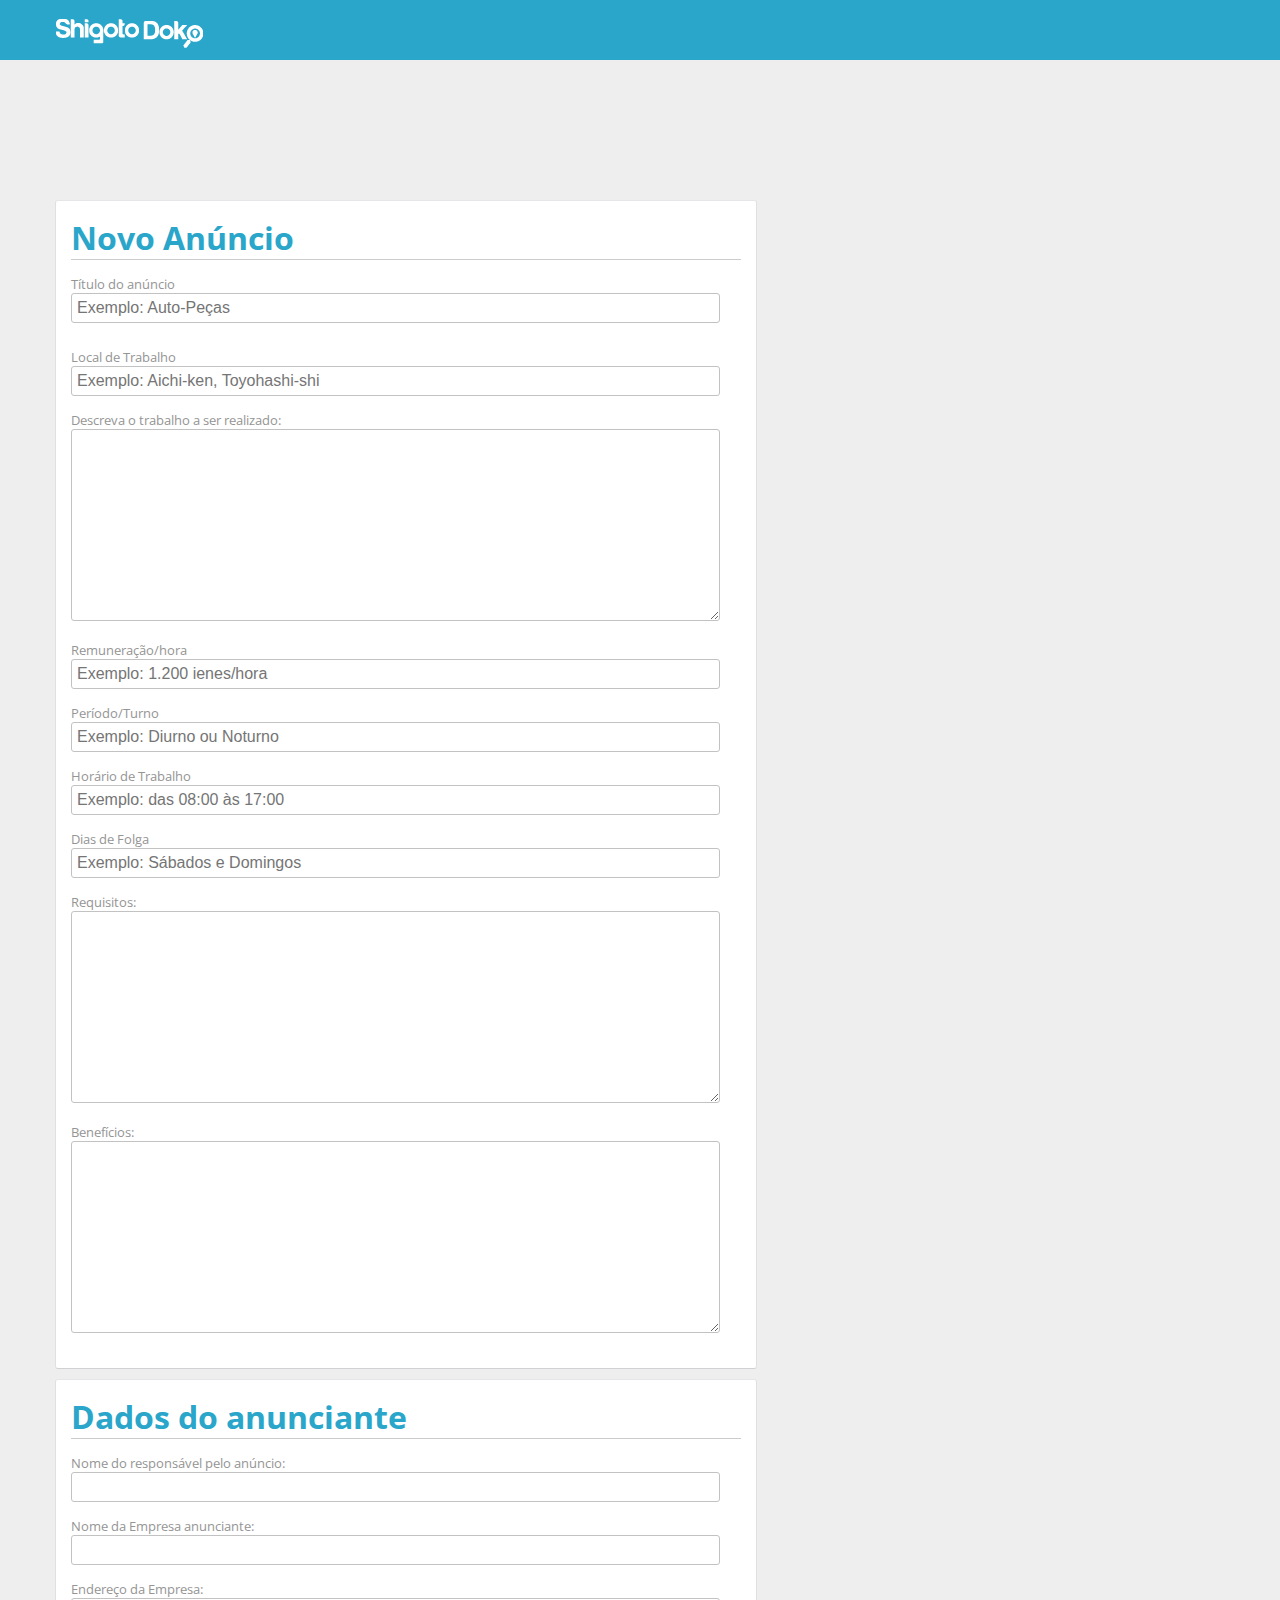
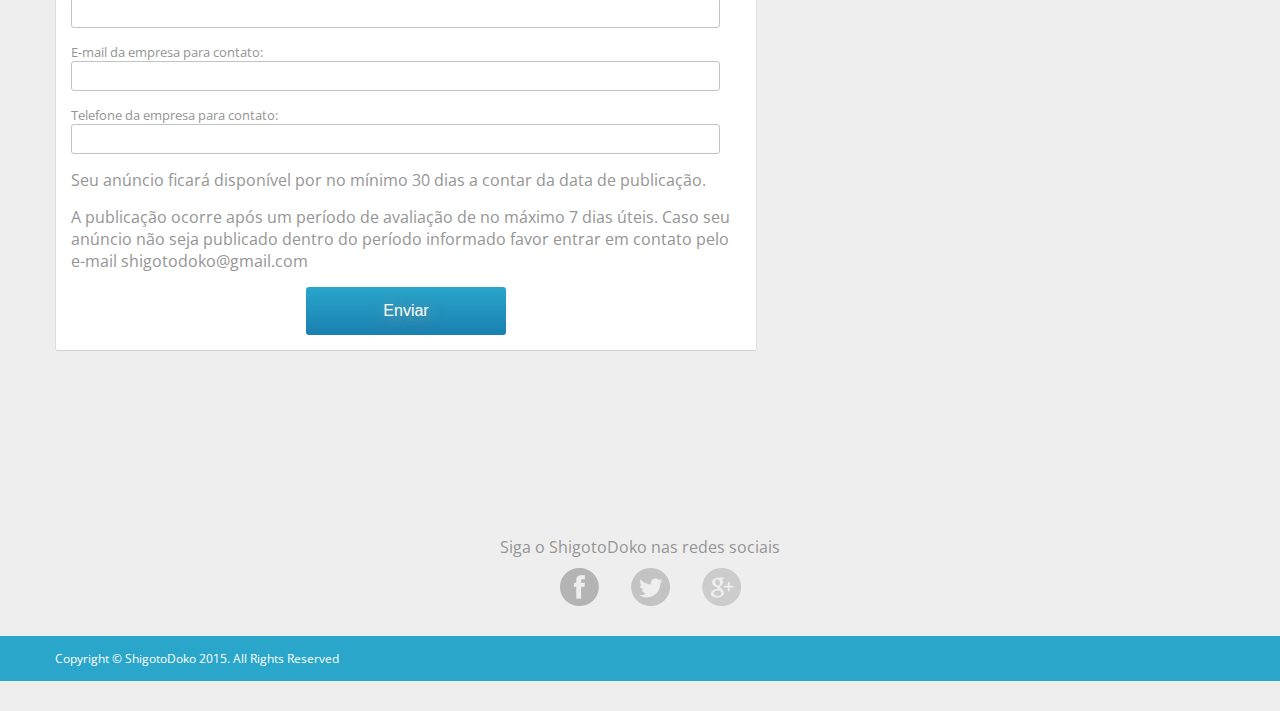
<file: novo_anuncio.html>
<!DOCTYPE html>
<html lang='pt-br'>
<head>
  <meta charset='utf-8'>
  <meta name="viewport" content="width=device-width, initial-scale=1">
  <title>ShigotoDoko - Empregos no Japão</title>
  <link href='http://fonts.googleapis.com/css?family=Open+Sans:400,300,600' rel='stylesheet' type='text/css'>
  <link rel='stylesheet' href='stylesheets/reset.css'>
  <link rel="stylesheet" href="https://maxcdn.bootstrapcdn.com/font-awesome/4.3.0/css/font-awesome.min.css">
  <link rel='stylesheet' href='stylesheets/mobile.css'>
  <link rel='stylesheet' href='stylesheets/selectize.css'>
  <!--[if lt IE 9]><script src="http://cdnjs.cloudflare.com/ajax/libs/es5-shim/2.0.8/es5-shim.min.js"></script><![endif]-->
</head>

<body>
  <header>
    <div class='container'>
      <img src='images/logo_top_plano.png' alt='logo' title='logo'>
    </div>
  </header>

 <section class='search-mobile'>
    <form class='container'>
      <fieldset>
        <select>
          <option selected>Filtrar anúncios por província</option>
          <option value='aichi-ken'>Aichi-ken</option>
          <option value='shizuoka-ken'>Shizuoka-ken</option>
        </select>
      </fieldset>
    </form>
  </section>

  <div class='ad-320-568 header align-mobile-ad'>
    <!-- 320x50 mobile-top -->
    <ins class="adsbygoogle"
      style="display:inline-block;width:320px;height:50px"
      data-ad-client="ca-pub-1679261120441100"
      data-ad-slot="9229091613"></ins>
    <script>(adsbygoogle = window.adsbygoogle || []).push({});</script>
  </div>

  <div class='ad-from-768 header align-mobile-ad'>
    <!-- (new) 728x90 main jobs - header -->
    <ins class="adsbygoogle"
      style="display:inline-block;width:728px;height:90px"
      data-ad-client="ca-pub-1679261120441100"
      data-ad-slot="4600877081"></ins>
    <script>(adsbygoogle = window.adsbygoogle || []).push({});</script>
  </div>

  <div class='wrapper container'>
    <form action='obrigado.html' method='post'>
    <main>
      <div class='box new-post-box'>
        <h1>Novo Anúncio</h1>
        <!-- title -->
        <p class='new-post title'>
          <label for='post-title'>Título do anúncio</label>
          <input type='text' name='post[title]' id='post-title' placeholder='Exemplo: Auto-Peças'>
        </p>
        <!-- location -->
        <p class='new-post location'>
          <label for='post-location'>Local de Trabalho</label>
          <input type='text' name='post[location]' id='post-location' placeholder='Exemplo: Aichi-ken, Toyohashi-shi'>
        </p>
        <!-- description -->
        <p class='new-post description'>
          <label for='post-description'>Descreva o trabalho a ser realizado:</label>
          <textarea name='post[description]' id='post-description' rows=10></textarea>
        </p>
        <!-- salary -->
        <p class='new-post salary'>
          <label for='post-salary'>Remuneração/hora</label>
          <input type='text' name='post[salary]' id='post-salary' placeholder='Exemplo: 1.200 ienes/hora'>
        </p>
        <!-- shift -->
        <p class='new-post shift'>
          <label for='post-shift'>Período/Turno</label>
          <input type='text' name='post[shift]' id='post-shift' placeholder='Exemplo: Diurno ou Noturno'>
        </p>
        <!-- workload -->
        <p class='new-post workload'>
          <label for='post-workload'>Horário de Trabalho</label>
          <input type='text' name='post[workload]' id='post-workload' placeholder='Exemplo: das 08:00 às 17:00'>
        </p>
        <!-- dayoff -->
        <p class='new-post dayoff'>
          <label for='post-dayoff'>Dias de Folga</label>
          <input type='text' name='post[dayoff]' id='post-dayoff' placeholder='Exemplo: Sábados e Domingos'>
        </p>
        <!-- requisites -->
        <p class='new-post requirements'>
          <label for='post-requirements'>Requisitos:</label>
          <textarea name='post[requirements]' id='post-requirements' rows=10></textarea>
        </p>
        <!-- benefits -->
        <p class='new-post benefits'>
          <label for='post-benefits'>Benefícios:</label>
          <textarea name='post[benefits]' id='post-benefits' rows=10></textarea>
        </p>
      </div>

      <div class='box new-post-box'>
        <h1>Dados do anunciante</h1>
        <!-- contractor name -->
        <p class='contractor person-name'>
          <label for='contractor-person-name'>Nome do responsável pelo anúncio:</label>
          <input type='text' name='contractor[person-name]' id='contractor-person-name'>
        </p>
        <!-- company name -->
        <p class'contractor company-name'>
          <label for='company-name'>Nome da Empresa anunciante:</label>
          <input type='text' name='contractor[company-name]' id='company-name'>
        </p>
        <!-- company-address -->
        <p class='contractor company-address'>
          <label for='company-address'>Endereço da Empresa:</label>
          <input type='text' name='contractor[address]' id='company-address'>
        </p>
        <!-- contact-email -->
        <p class='contractor company-email'>
          <label for='company-email'>E-mail da empresa para contato:</label>
          <input type='text' name='contractor[email]' id='company-email'>
        </p>
        <!-- contact-phone -->
        <p class='contractor company-phone'>
          <label for='company-phone'>Telefone da empresa para contato:</label>
          <input type='text' name='contractor[phone]' id='company-phone'>
        </p>

        <p class='post-info'>Seu anúncio ficará disponível por no mínimo 30 dias a contar da data de publicação.</p>
        <p class='post-info'>A publicação ocorre após um período de avaliação de no máximo 7 dias úteis. Caso seu anúncio não seja publicado dentro do período informado favor entrar em contato pelo e-mail shigotodoko@gmail.com</p>

        <input type='submit' value='Enviar' class='send-button'>
      </div>
      </main>
  </form>
  </div><!-- /wrapper -->

  <div class='ad-320-568 footer align-mobile-ad'>
    <!-- 320x100 - mobile home footer -->
    <ins class="adsbygoogle"
      style="display:inline-block;width:320px;height:100px"
      data-ad-client="ca-pub-1679261120441100"
      data-ad-slot="3714599619"></ins>
    <script>(adsbygoogle = window.adsbygoogle || []).push({});</script>
  </div>

  <div class='ad-from-768 footer align-mobile-ad'>
    <!-- (new) 728x90 - main/posts/footer -->
    <ins class="adsbygoogle"
      style="display:inline-block;width:728px;height:90px"
      data-ad-client="ca-pub-1679261120441100"
      data-ad-slot="9871469613"></ins>
    <script>(adsbygoogle = window.adsbygoogle || []).push({});</script>
  </div>

  <div class='follow-network container'>
    <span class='title'>Siga o ShigotoDoko nas redes sociais</span>
    <ul class='social-networks'>
      <li>
      <a class='sprite-facebook sprite-social-media' href='https://facebook.com/ShigotoDoko'>Facebook</a>
      </li>
      <li>
      <a class='sprite-twitter sprite-social-media' href='https://twitter.com/shigotodoko'>Twitter</a>
      </li>
      <li>
      <a class='sprite-google-plus sprite-social-media' href='https://plus.google.com/b/111043374287269601303'>Google+</a>
      </li>
    </ul>
  </div>

  <div class='partners-mobile container'>
    <section class='partners-section box'>
    <h3>Links Parceiros</h3>
    <h4>
      <a href='http://www.japaoemfoco.com/como-receber-o-reembolso-da-aposentadoria-no-brasil?utm_source=shigotodoko' target='_blank'>Saiba como receber o reembolso da aposentadoria no Brasil</a>
    </h4>
    </section>
  </div>

  <footer>
    <div class='container'>
      <span class='small'>Copyright © ShigotoDoko 2015. All Rights Reserved</span>
    </div>
  </footer>

  <script async src="http://pagead2.googlesyndication.com/pagead/js/adsbygoogle.js"></script>
  <script src="http://code.jquery.com/jquery-1.11.3.min.js"></script>
  <script src='javascripts/selectize.js' async></script>
  <script src='javascripts/application.js' async></script>
</body>
</html>
</file>
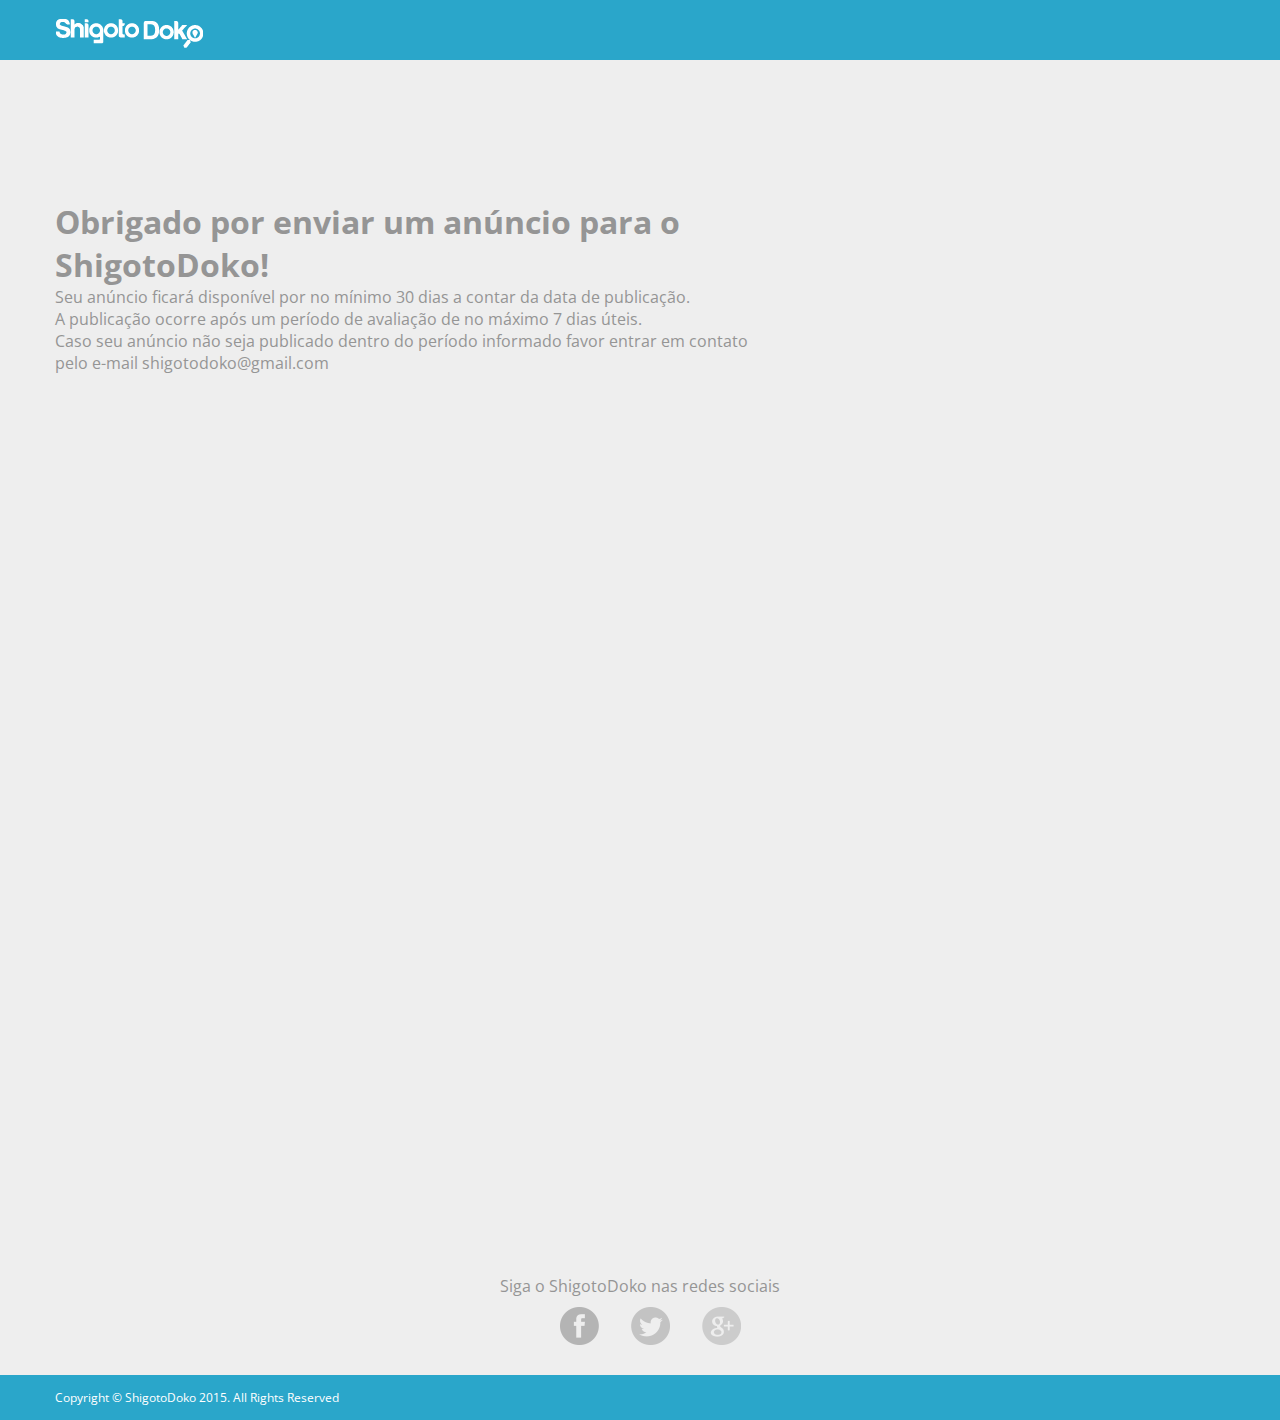
<file: obrigado.html>
<!DOCTYPE html>
<html lang='pt-br'>
<head>
  <meta charset='utf-8'>
  <meta name="viewport" content="width=device-width, initial-scale=1">
  <title>ShigotoDoko - Empregos no Japão</title>
  <link href='http://fonts.googleapis.com/css?family=Open+Sans:400,300,600' rel='stylesheet' type='text/css'>
  <link rel='stylesheet' href='stylesheets/reset.css'>
  <link rel="stylesheet" href="https://maxcdn.bootstrapcdn.com/font-awesome/4.3.0/css/font-awesome.min.css">
  <link rel='stylesheet' href='stylesheets/mobile.css'>
  <link rel='stylesheet' href='stylesheets/selectize.css'>
  <!--[if lt IE 9]><script src="http://cdnjs.cloudflare.com/ajax/libs/es5-shim/2.0.8/es5-shim.min.js"></script><![endif]-->
</head>

<body>
  <header>
    <div class='container'>
      <img src='images/logo_top_plano.png' alt='logo' title='logo'>
    </div>
  </header>

  <section class='search-mobile'>
    <form class='container'>
      <fieldset>
        <select>
          <option selected>Filtrar anúncios por província</option>
          <option value='aichi-ken'>Aichi-ken</option>
          <option value='shizuoka-ken'>Shizuoka-ken</option>
        </select>
      </fieldset>
    </form>
  </section>

  <div class='ad-320-568 header align-mobile-ad'>
    <!-- 320x50 mobile-top -->
    <ins class="adsbygoogle"
      style="display:inline-block;width:320px;height:50px"
      data-ad-client="ca-pub-1679261120441100"
      data-ad-slot="9229091613"></ins>
    <script>(adsbygoogle = window.adsbygoogle || []).push({});</script>
  </div>

  <div class='ad-from-768 header align-mobile-ad'>
    <!-- (new) 728x90 main jobs - header -->
    <ins class="adsbygoogle"
      style="display:inline-block;width:728px;height:90px"
      data-ad-client="ca-pub-1679261120441100"
      data-ad-slot="4600877081"></ins>
    <script>(adsbygoogle = window.adsbygoogle || []).push({});</script>
  </div>

  <div class='wrapper container'>
    <main>
    <h1>Obrigado por enviar um anúncio para o ShigotoDoko!</h1>
    <p>Seu anúncio ficará disponível por no mínimo 30 dias a contar da data de publicação.</p>
    <p>A publicação ocorre após um período de avaliação de no máximo 7 dias úteis.</p>
    <p>Caso seu anúncio não seja publicado dentro do período informado favor entrar em contato pelo e-mail shigotodoko@gmail.com</p>
    </main>
  </div>

    <div class='ad-320-568 footer align-mobile-ad'>
      <!-- 320x100 - mobile home footer -->
      <ins class="adsbygoogle"
        style="display:inline-block;width:320px;height:100px"
        data-ad-client="ca-pub-1679261120441100"
        data-ad-slot="3714599619"></ins>
      <script>(adsbygoogle = window.adsbygoogle || []).push({});</script>
    </div>

    <div class='ad-from-768 footer align-mobile-ad'>
      <!-- (new) 728x90 - main/posts/footer -->
      <ins class="adsbygoogle"
        style="display:inline-block;width:728px;height:90px"
        data-ad-client="ca-pub-1679261120441100"
        data-ad-slot="9871469613"></ins>
      <script>(adsbygoogle = window.adsbygoogle || []).push({});</script>
    </div>

    <div class='follow-network container'>
      <span class='title'>Siga o ShigotoDoko nas redes sociais</span>
      <ul class='social-networks'>
        <li>
        <a class='sprite-facebook sprite-social-media' href='https://facebook.com/ShigotoDoko'>Facebook</a>
        </li>
        <li>
        <a class='sprite-twitter sprite-social-media' href='https://twitter.com/shigotodoko'>Twitter</a>
        </li>
        <li>
        <a class='sprite-google-plus sprite-social-media' href='https://plus.google.com/b/111043374287269601303'>Google+</a>
        </li>
      </ul>
    </div>

  <div class='partners-mobile container'>
    <section class='partners-section box'>
    <h3>Links Parceiros</h3>
    <h4>
      <a href='http://www.japaoemfoco.com/como-receber-o-reembolso-da-aposentadoria-no-brasil?utm_source=shigotodoko' target='_blank'>Saiba como receber o reembolso da aposentadoria no Brasil</a>
    </h4>
    </section>
  </div>

  <footer>
    <div class='container'>
      <span class='small'>Copyright © ShigotoDoko 2015. All Rights Reserved</span>
    </div>
  </footer>

  <script async src="http://pagead2.googlesyndication.com/pagead/js/adsbygoogle.js"></script>
  <script src="http://code.jquery.com/jquery-1.11.3.min.js"></script>
  <script src='javascripts/selectize.js' async></script>
  <script src='javascripts/application.js' async></script>
</body>
</html>
</file>
<file: stylesheets/mobile.css>
body {
  background-color: #eee;
  width: 100%;
  font-family: 'Open Sans', Arial;
  color: #959595;
  font-size: 16px;
  position: absolute;
  height: 100%;
}

header {
  background: #2aa6ca;
  text-align: center;
}

header img {
  vertical-align: middle;
}

header .send-button {
  display: none;
}

main {
  clear: both;
}

.new-post-box {
  padding: 15px;
}

.new-post-box h1 {
  color: #2aa6ca;
  border-bottom: 1px solid #ccc;
  margin-bottom: 15px;
}

.align-mobile-ad {
  text-align: center;
}

.ad-320-568.header {
  margin-top: 15px;
}

.ad-320-568.footer {
  margin-top: 10px;
  margin-bottom: 0px;
}

.ad-from-768.header {
  display: none;
}

.ad-from-768.footer {
  display: none;
}

.ad-300-250 {
  display: none;
}

.partners-section {
  clear: both;
  padding: 15px;
}

.partners-section h4 a,
.partners-section p a {
  color: #2aa6ca;
  text-decoration: none;
}

.articles-list {
  margin-bottom: 10px;
}

.wrapper {
  min-height: 100%;
  overflow: auto;
}

aside {
  display: none;
}

.post-details-aside {
  display: block;
}

fieldset {
  border: 0;
}

.small {
  font-size: 76%;
}

.box {
  background: #fff;
  border-radius: 3px;
  border: 1px solid;
  border-color: #e5e6e9 #dfe0e4 #d0d1d5;
  margin-bottom: 10px;
}

.search-mobile {
  background: #c4e5ee;
  margin-bottom: 0;
}

.search-mobile select {
  border-radius: 3px;
  width: 100%;
  color: #959595;
  border: 0;
  padding: 4px;
  font-size: 16px;
}

.article {
  overflow: hidden;
  position: relative;
}

.article-title {
  white-space: nowrap;
  text-overflow: ellipsis;
  overflow: hidden;
  padding: 8px;
  border-bottom: 1px solid #ccc;
  color: #2aa6ca;
}

.article-pubdate {
  display: inline-block;
  margin-bottom: 10px;
}

.article-title a {
  text-decoration: none;
  color: #2aa6ca;
}

.article-body {
  padding: 10px;
}

.container {
  margin: 0 auto;
  padding: 10px;
}

.article-location {
  font-weight: bold;
  margin-bottom: 5px;
}

.article-description {
  overflow: hidden;
  text-overflow: ellipsis;
  display: -webkit-box;
  line-height: 22px;      /* fallback */
  max-height: 44px;       /* fallback */
  -webkit-line-clamp: 2;  /* number of lines to show */
  -webkit-box-orient: vertical;
  margin-bottom: 10px;
}

.article-social-and-tags {
  list-style: none;
  float: left;
  padding-bottom: 10px;
  font-size: 30px;
}

.article-social-and-tags li {
  display: inline-block;
}

.article-published-date {
  font-size: 12px;
  font-style: italic;
  position: absolute;
  right: 15px;
  bottom: 14px;
  color: #2aa6ca;
}

.article-body .article-location,
.article-subtitle {
  font-size: 1em;
}

.article-body .article-subtitle {
  margin-top: 15px;
  margin-bottom: 15px;
}

.article-body .article-full-description,
.article-body .article-requirements,
.article-body .article-benefits {
  line-height: 200%;
}

.article-contractor a {
  display: block;
  color: #2aa6ca;
}

.facebook-color {
  color: #3b5998;
}

.twitter-color {
  color: #00aced;
}

.google-plus-color {
  color: #dd4b39;
}

.fa-star {
  font-size: 17px;
}

.star-color {
  color: #ccc;
}

.pagination {
  position: relative;
  font-size: 14px;
  margin-bottom: 15px;
  height: 15px;
}

.pagination a {
  text-decoration: none;
  color: #00a6d0;
  border: 1px solid #00a6d0;
  padding: 0.3em 0.6em;
  border-radius: 2px;
}

.previous_page {
  float: left;
}

.next_page {
  float: right;
}

.disabled {
  color: #999;
  border: 1px solid #ddd;
  padding: 0.3em 0.6em;
}

textarea,
input[type="text"] {
  padding: 5px;
  border: 1px solid #c2c2c2;
  width: 95%;
  outline: 0;
  background: 0;
  font-size: 1rem;
  margin-bottom: 15px;
  border-radius: 3px;
}

footer {
  position: relative;
  bottom: 0;
  background: #2aa6ca;
  width: 100%;
  text-align: center;
  min-height: 5%;
  clear: both;
}

footer span {
  display: inline-block;
  color: #fff;
}

.title {
  margin-top: 10px;
  margin-bottom: 10px;
  display: block;
  text-align: center;
}

.social-networks {
  float: left;
  width: 100%;
  margin-bottom: 20px;
  text-align: center;
}

.sprite-social-media {
  background-image: url(../images/social-media-sprite.png);
  background-repeat: no-repeat;
}

.social-networks li {
  display: inline-block;
  margin-right: .5rem;
}

.social-networks li a {
  display: block;
  text-indent: -9999px;
  color: transparent;
  position: relative;
  left: 25%;
}

.sprite-facebook {
  background-position: 0 -48px;
  width: 39px;
  height: 38px;
}

.sprite-google-plus {
  background-position: -59px -48px;
  width: 39px;
  height: 38px;
}

.sprite-twitter {
  background-position: -237px -48px;
  width: 39px;
  height: 38px;
}

.clear {
  clear: both;
}

@media (min-width: 768px) {
  .container {
    width: 750px;
  }

  .details {
    overflow: hidden;
  }

  .ad-320-568 {
    display: none;
  }

  .ad-from-768.header {
    display: block;
    margin-top: 25px;
    margin-bottom: 10px;
  }

  .ad-from-768.footer {
    display: block;
    margin-top: 30px;
    margin-bottom: 20px;
  }

  .ad-300-250 {
    display: block;
  }

  .ad-300-250 small {
    display: block;
    border-bottom: 1px solid #ccc;
    margin-bottom: 15px;
    margin-top: 5px;
    padding-bottom: 5px;
  }

  .ad-300-250-wrapper {
    padding-bottom: 15px;
  }

  .social-networks {
    width: 100%;
    margin: 0 auto;
    margin-bottom: 30px;
  }

  footer {
    position: relative;
    bottom: 0;
  }

  footer span {
    width: 100%;
    text-align: left;
  }
}

@media (min-width: 992px) {
  .container {
    width: 970px;
  }

  .ad-320-568 {
    display: none;
  }

  footer {
    position: relative;
    bottom: 0;
  }

}

@media (min-width: 1200px) {
  .container {
    width: 1170px;
  }

  /* form new-post */
  label {
    display: block;
    font-size: 0.8rem;
  }

  .new-post {
    display: block;
    text-align: left;
  }

  .post-info {
    margin-bottom: 15px;
  }

  /* /form new-post */

  .sprite-social-media {
    background: url(../images/social-media-sprite.png);
    background-repeat: no-repeat;
    margin: 0 10px;
    -moz-transition:    background 300ms ease-in-out;
    -webkit-transition: background 300ms ease-in-out;
    transition:         background 300ms ease-in-out;
  }

  .sprite-facebook {
    background-position: 0 -48px;
  }

  .sprite-facebook:hover {
    background-position: 0 0;
  }

  .sprite-google-plus {
    background-position: -59px -48px;
  }

  .sprite-google-plus:hover {
    background-position: -59px 0;
  }

  .sprite-twitter {
    background-position: -237px -48px;
  }

  .sprite-twitter:hover {
    background-position: -237px 0;
  }

  .ad-320-568 {
    display: none;
  }

  header {
    background: #2aa6ca;
    height: 60px;
  }

  header h1 {
    text-indent: -9999px;
  }

  header img {
    display: inline-block;
    width: 149px;
    float: left;
    position: relative;
    top: 8px;
  }

  .send-button {
    display: block;
    background: linear-gradient(#29a5cb, #1a80b0);
    border-radius: 3px;
    font-size: 16px;
  }

  input[type=submit] {
    border: 0;
  }

  input[type=submit],
  a.send-button {
    color: #fff;
    text-decoration: none;
    font-weight: normal;
    text-shadow: 2px 2px 15px rgba(150, 150, 150, 1);
    padding: 15px;
    text-align: center;
    width: 200px;
    margin: 0 auto;
  }

  a.send-button i {
    margin-left: 10px;
  }

  .search-mobile {
    display: none;
  }

  .search-desktop {
    padding: 15px;
  }

  main {
    float: left;
    width: 60%;
  }

  .article h1 {
    font-size: 24px;
  }

  .article-title {
    padding: 12px;
  }

  .article-body {
    font-size: 16px;
    padding: 15px;
  }

  aside {
    float: right;
    display: inline-block;
    width: 39%;
    margin-left: 10px;
  }

  .send-job {
    padding: 15px;
    position: relative;
  }

  .send-job small {
    display: block;
    color: seagreen;
    font-weight: bold;
    margin-bottom: 5px;
    text-align: center;
    font-size: 15px;
  }

  .map {
    min-height: 650px;
    position: relative;
  }

  .map h1 {
    color: #2aa6ca;
    padding: 15px;
    border-bottom: 1px solid #ccc;
  }

  .map h1 .fa-search {
    margin-right: 5px;
    font-size: 17px;
    color: #ccc;
  }

  .map figure {
    position: relative;
  }

  .map figure figcaption {
    padding: 15px;
  }

  .province-name {
    float: right;
    position: absolute;
    bottom: 25px;
    right: 10px;
    font-size: 2em;
    color: #2aa6ca;
  }

  use:hover {
    fill: #29a5cb;
    stroke: #1a80b0;
    stroke-width: 2px;
    z-index: 2
  }

  .province-selected {
    fill: #29a5cb;
    stroke: #1a80b0;
    stroke-width: 2px;
  }

  .selectize-control {
    position: relative;
    display: inline-block;
    width: 90%;
    top: 10px;
  }

  .partners-mobile {
    display: none;
  }

  .partners-desktop .partners-section {
    clear: none;
  }

  .partners-announcement {
    margin: 15px;
    border-top: 1px solid #ccc;
    padding-top: 30px;
  }

  footer {
    clear: both;
    position: relative;
    bottom: 0;
  }
}
</file>
<file: stylesheets/selectize.css>
/**
 * selectize.default.css (v0.8.0) - Default Theme
 * Copyright (c) 2013 Brian Reavis & contributors
 *
 * Licensed under the Apache License, Version 2.0 (the "License"); you may not use this
 * file except in compliance with the License. You may obtain a copy of the License at:
 * http://www.apache.org/licenses/LICENSE-2.0
 *
 * Unless required by applicable law or agreed to in writing, software distributed under
 * the License is distributed on an "AS IS" BASIS, WITHOUT WARRANTIES OR CONDITIONS OF
 * ANY KIND, either express or implied. See the License for the specific language
 * governing permissions and limitations under the License.
 *
 * @author Brian Reavis <brian@thirdroute.com>
 */

.selectize-control.plugin-drag_drop.multi > .selectize-input > div.ui-sortable-placeholder {
  background: #f2f2f2 !important;
  background: rgba(0, 0, 0, 0.06) !important;
  border: 0 none !important;
  visibility: visible !important;
  -webkit-box-shadow: inset 0 0 12px 4px #ffffff;
          box-shadow: inset 0 0 12px 4px #ffffff;
}

.selectize-control.plugin-drag_drop .ui-sortable-placeholder::after {
  content: '!';
  visibility: hidden;
}

.selectize-control.plugin-drag_drop .ui-sortable-helper {
  -webkit-box-shadow: 0 2px 5px rgba(0, 0, 0, 0.2);
          box-shadow: 0 2px 5px rgba(0, 0, 0, 0.2);
}

.selectize-dropdown-header {
  position: relative;
  padding: 5px 8px;
  background: #f8f8f8;
  border-bottom: 1px solid #d0d0d0;
  -webkit-border-radius: 3px 3px 0 0;
     -moz-border-radius: 3px 3px 0 0;
          border-radius: 3px 3px 0 0;
}

.selectize-dropdown-header-close {
  position: absolute;
  top: 50%;
  right: 8px;
  margin-top: -12px;
  font-size: 20px !important;
  line-height: 20px;
  color: #303030;
  opacity: 0.4;
}

.selectize-dropdown-header-close:hover {
  color: #000000;
}

.selectize-dropdown.plugin-optgroup_columns .optgroup {
  float: left;
  border-top: 0 none;
  border-right: 1px solid #f2f2f2;
  -webkit-box-sizing: border-box;
     -moz-box-sizing: border-box;
          box-sizing: border-box;
}

.selectize-dropdown.plugin-optgroup_columns .optgroup:last-child {
  border-right: 0 none;
}

.selectize-dropdown.plugin-optgroup_columns .optgroup:before {
  display: none;
}

.selectize-dropdown.plugin-optgroup_columns .optgroup-header {
  border-top: 0 none;
}

.selectize-control.plugin-remove_button [data-value] {
  position: relative;
  padding-right: 24px !important;
}

.selectize-control.plugin-remove_button [data-value] .remove {
  position: absolute;
  top: 0;
  right: 0;
  bottom: 0;
  display: inline-block;
  width: 17px;
  padding: 2px 0 0 0;
  font-size: 12px;
  font-weight: bold;
  color: inherit;
  text-align: center;
  text-decoration: none;
  vertical-align: middle;
  border-left: 1px solid #0073bb;
  -webkit-border-radius: 0 2px 2px 0;
     -moz-border-radius: 0 2px 2px 0;
          border-radius: 0 2px 2px 0;
  -webkit-box-sizing: border-box;
     -moz-box-sizing: border-box;
          box-sizing: border-box;
}

.selectize-control.plugin-remove_button [data-value] .remove:hover {
  background: rgba(0, 0, 0, 0.05);
}

.selectize-control.plugin-remove_button [data-value].active .remove {
  border-left-color: #00578d;
}

.selectize-control.plugin-remove_button .disabled [data-value] .remove:hover {
  background: none;
}

.selectize-control.plugin-remove_button .disabled [data-value] .remove {
  border-left-color: #aaaaaa;
}

.selectize-control {
  position: relative;
}

.selectize-dropdown,
.selectize-input,
.selectize-input input {
  font-family: inherit;
  font-size: 13px;
  -webkit-font-smoothing: inherit;
  line-height: 18px;
  color: #303030;
}

.selectize-input,
.selectize-control.single .selectize-input.input-active {
  display: inline-block;
  cursor: text;
  background: #ffffff;
}

.selectize-input {
  position: relative;
  z-index: 1;
  display: inline-block;
  width: 100%;
  padding: 8px 8px;
  overflow: hidden;
  border: 1px solid #d0d0d0;
  -webkit-border-radius: 3px;
     -moz-border-radius: 3px;
          border-radius: 3px;
  -webkit-box-shadow: inset 0 1px 1px rgba(0, 0, 0, 0.1);
          box-shadow: inset 0 1px 1px rgba(0, 0, 0, 0.1);
  -webkit-box-sizing: border-box;
     -moz-box-sizing: border-box;
          box-sizing: border-box;
}

.selectize-control.multi .selectize-input.has-items {
  padding: 5px 8px 2px;
}

.selectize-input.full {
  background-color: #ffffff;
}

.selectize-input.disabled,
.selectize-input.disabled * {
  cursor: default !important;
}

.selectize-input.focus {
  -webkit-box-shadow: inset 0 1px 2px rgba(0, 0, 0, 0.15);
          box-shadow: inset 0 1px 2px rgba(0, 0, 0, 0.15);
}

.selectize-input.dropdown-active {
  -webkit-border-radius: 3px 3px 0 0;
     -moz-border-radius: 3px 3px 0 0;
          border-radius: 3px 3px 0 0;
}

.selectize-input > * {
  display: -moz-inline-stack;
  display: inline-block;
  *display: inline;
  vertical-align: baseline;
  zoom: 1;
}

.selectize-control.multi .selectize-input > div {
  padding: 2px 6px;
  margin: 0 3px 3px 0;
  color: #ffffff;
  cursor: pointer;
  background: #1da7ee;
  border: 1px solid #0073bb;
}

.selectize-control.multi .selectize-input > div.active {
  color: #ffffff;
  background: #92c836;
  border: 1px solid #00578d;
}

.selectize-control.multi .selectize-input.disabled > div,
.selectize-control.multi .selectize-input.disabled > div.active {
  color: #ffffff;
  background: #d2d2d2;
  border: 1px solid #aaaaaa;
}

.selectize-input > input {
  max-width: 100% !important;
  max-height: none !important;
  min-height: 0 !important;
  padding: 0 !important;
  margin: 0 1px !important;
  line-height: inherit !important;
  text-indent: 0 !important;
  background: none !important;
  border: 0 none !important;
  -webkit-box-shadow: none !important;
          box-shadow: none !important;
  -webkit-user-select: auto !important;
}

.selectize-input > input:focus {
  outline: none !important;
}

.selectize-input::after {
  display: block;
  clear: left;
  content: ' ';
}

.selectize-input.dropdown-active::before {
  position: absolute;
  right: 0;
  bottom: 0;
  left: 0;
  display: block;
  height: 1px;
  background: #f0f0f0;
  content: ' ';
}

.selectize-dropdown {
  position: absolute;
  z-index: 10;
  margin: -1px 0 0 0;
  background: #ffffff;
  border: 1px solid #d0d0d0;
  border-top: 0 none;
  -webkit-border-radius: 0 0 3px 3px;
     -moz-border-radius: 0 0 3px 3px;
          border-radius: 0 0 3px 3px;
  -webkit-box-shadow: 0 1px 3px rgba(0, 0, 0, 0.1);
          box-shadow: 0 1px 3px rgba(0, 0, 0, 0.1);
  -webkit-box-sizing: border-box;
     -moz-box-sizing: border-box;
          box-sizing: border-box;
}

.selectize-dropdown [data-selectable] {
  overflow: hidden;
  cursor: pointer;
}

.selectize-dropdown [data-selectable] .highlight {
  background: rgba(125, 168, 208, 0.2);
  -webkit-border-radius: 1px;
     -moz-border-radius: 1px;
          border-radius: 1px;
}

.selectize-dropdown [data-selectable],
.selectize-dropdown .optgroup-header {
  padding: 5px 8px;
}

.selectize-dropdown .optgroup:first-child .optgroup-header {
  border-top: 0 none;
}

.selectize-dropdown .optgroup-header {
  color: #303030;
  cursor: default;
  background: #ffffff;
}

.selectize-dropdown .active {
  color: #495c68;
  background-color: #f5fafd;
}

.selectize-dropdown .active.create {
  color: #495c68;
}

.selectize-dropdown .create {
  color: rgba(48, 48, 48, 0.5);
}

.selectize-dropdown-content {
  max-height: 200px;
  overflow-x: hidden;
  overflow-y: auto;
}

.selectize-control.single .selectize-input,
.selectize-control.single .selectize-input input {
  cursor: pointer;
}

.selectize-control.single .selectize-input.input-active,
.selectize-control.single .selectize-input.input-active input {
  cursor: text;
}

.selectize-control.single .selectize-input:after {
  position: absolute;
  top: 50%;
  right: 15px;
  display: block;
  width: 0;
  height: 0;
  margin-top: -3px;
  border-color: #808080 transparent transparent transparent;
  border-style: solid;
  border-width: 5px 5px 0 5px;
  content: ' ';
}

.selectize-control.single .selectize-input.dropdown-active:after {
  margin-top: -4px;
  border-color: transparent transparent #808080 transparent;
  border-width: 0 5px 5px 5px;
}

.selectize-control.rtl.single .selectize-input:after {
  right: auto;
  left: 15px;
}

.selectize-control.rtl .selectize-input > input {
  margin: 0 4px 0 -2px !important;
}

.selectize-control .selectize-input.disabled {
  background-color: #fafafa;
  opacity: 0.5;
}

.selectize-control.multi .selectize-input.has-items {
  padding-right: 5px;
  padding-left: 5px;
}

.selectize-control.multi .selectize-input.disabled [data-value] {
  color: #999;
  text-shadow: none;
  background: none;
  -webkit-box-shadow: none;
          box-shadow: none;
}

.selectize-control.multi .selectize-input.disabled [data-value],
.selectize-control.multi .selectize-input.disabled [data-value] .remove {
  border-color: #e6e6e6;
}

.selectize-control.multi .selectize-input.disabled [data-value] .remove {
  background: none;
}

.selectize-control.multi .selectize-input [data-value] {
  text-shadow: 0 1px 0 rgba(0, 51, 83, 0.3);
  background-color: #1b9dec;
  background-image: -moz-linear-gradient(top, #1da7ee, #178ee9);
  background-image: -webkit-gradient(linear, 0 0, 0 100%, from(#1da7ee), to(#178ee9));
  background-image: -webkit-linear-gradient(top, #1da7ee, #178ee9);
  background-image: -o-linear-gradient(top, #1da7ee, #178ee9);
  background-image: linear-gradient(to bottom, #1da7ee, #178ee9);
  background-repeat: repeat-x;
  -webkit-border-radius: 3px;
     -moz-border-radius: 3px;
          border-radius: 3px;
  filter: progid:DXImageTransform.Microsoft.gradient(startColorstr='#ff1da7ee', endColorstr='#ff178ee9', GradientType=0);
  -webkit-box-shadow: 0 1px 0 rgba(0, 0, 0, 0.2), inset 0 1px rgba(255, 255, 255, 0.03);
          box-shadow: 0 1px 0 rgba(0, 0, 0, 0.2), inset 0 1px rgba(255, 255, 255, 0.03);
}

.selectize-control.multi .selectize-input [data-value].active {
  background-color: #0085d4;
  background-image: -moz-linear-gradient(top, #008fd8, #0075cf);
  background-image: -webkit-gradient(linear, 0 0, 0 100%, from(#008fd8), to(#0075cf));
  background-image: -webkit-linear-gradient(top, #008fd8, #0075cf);
  background-image: -o-linear-gradient(top, #008fd8, #0075cf);
  background-image: linear-gradient(to bottom, #008fd8, #0075cf);
  background-repeat: repeat-x;
  filter: progid:DXImageTransform.Microsoft.gradient(startColorstr='#ff008fd8', endColorstr='#ff0075cf', GradientType=0);
}

.selectize-control.single .selectize-input {
  background-color: #f9f9f9;
  background-image: -moz-linear-gradient(top, #fefefe, #f2f2f2);
  background-image: -webkit-gradient(linear, 0 0, 0 100%, from(#fefefe), to(#f2f2f2));
  background-image: -webkit-linear-gradient(top, #fefefe, #f2f2f2);
  background-image: -o-linear-gradient(top, #fefefe, #f2f2f2);
  background-image: linear-gradient(to bottom, #fefefe, #f2f2f2);
  background-repeat: repeat-x;
  filter: progid:DXImageTransform.Microsoft.gradient(startColorstr='#fffefefe', endColorstr='#fff2f2f2', GradientType=0);
  -webkit-box-shadow: 0 1px 0 rgba(0, 0, 0, 0.05), inset 0 1px 0 rgba(255, 255, 255, 0.8);
          box-shadow: 0 1px 0 rgba(0, 0, 0, 0.05), inset 0 1px 0 rgba(255, 255, 255, 0.8);
}

.selectize-control.single .selectize-input,
.selectize-dropdown.single {
  border-color: #b8b8b8;
}

.selectize-dropdown .optgroup-header {
  padding-top: 7px;
  font-size: 0.85em;
  font-weight: bold;
}

.selectize-dropdown .optgroup {
  border-top: 1px solid #f0f0f0;
}

.selectize-dropdown .optgroup:first-child {
  border-top: 0 none;
}
</file>
